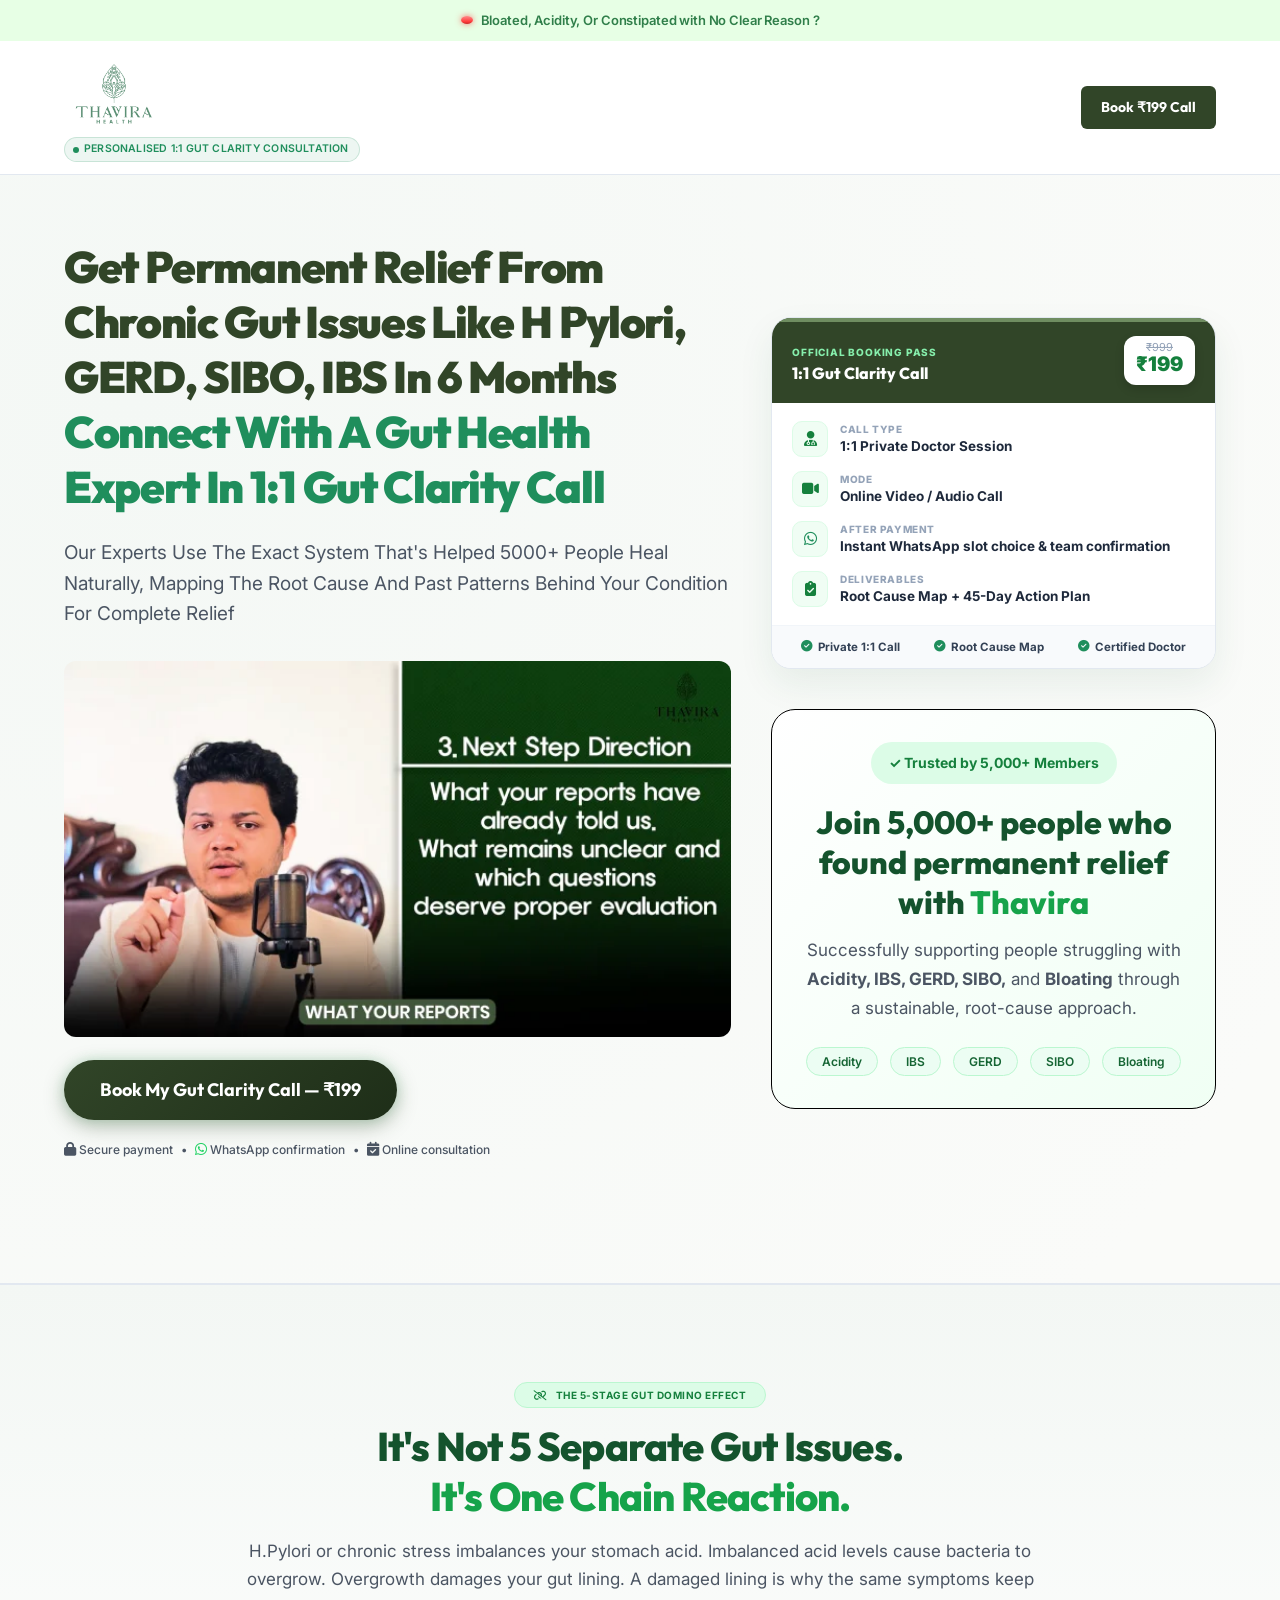
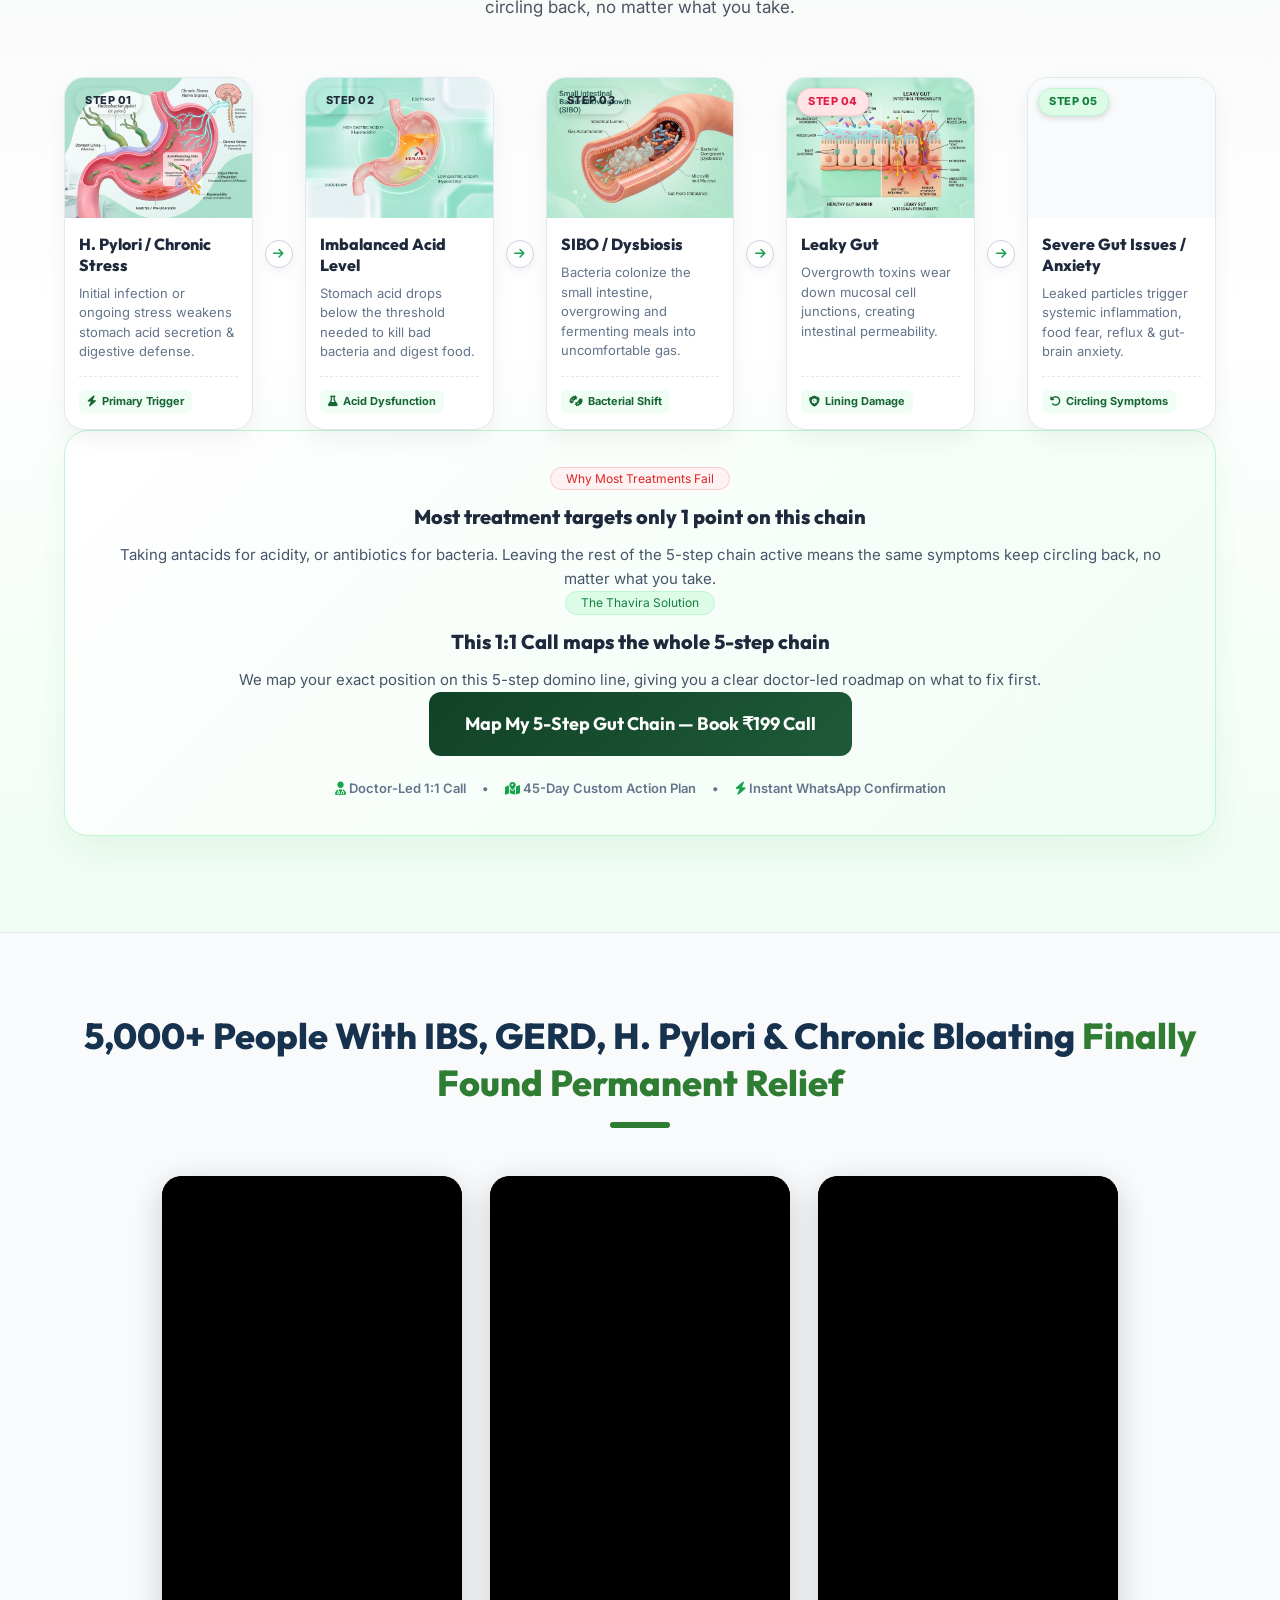
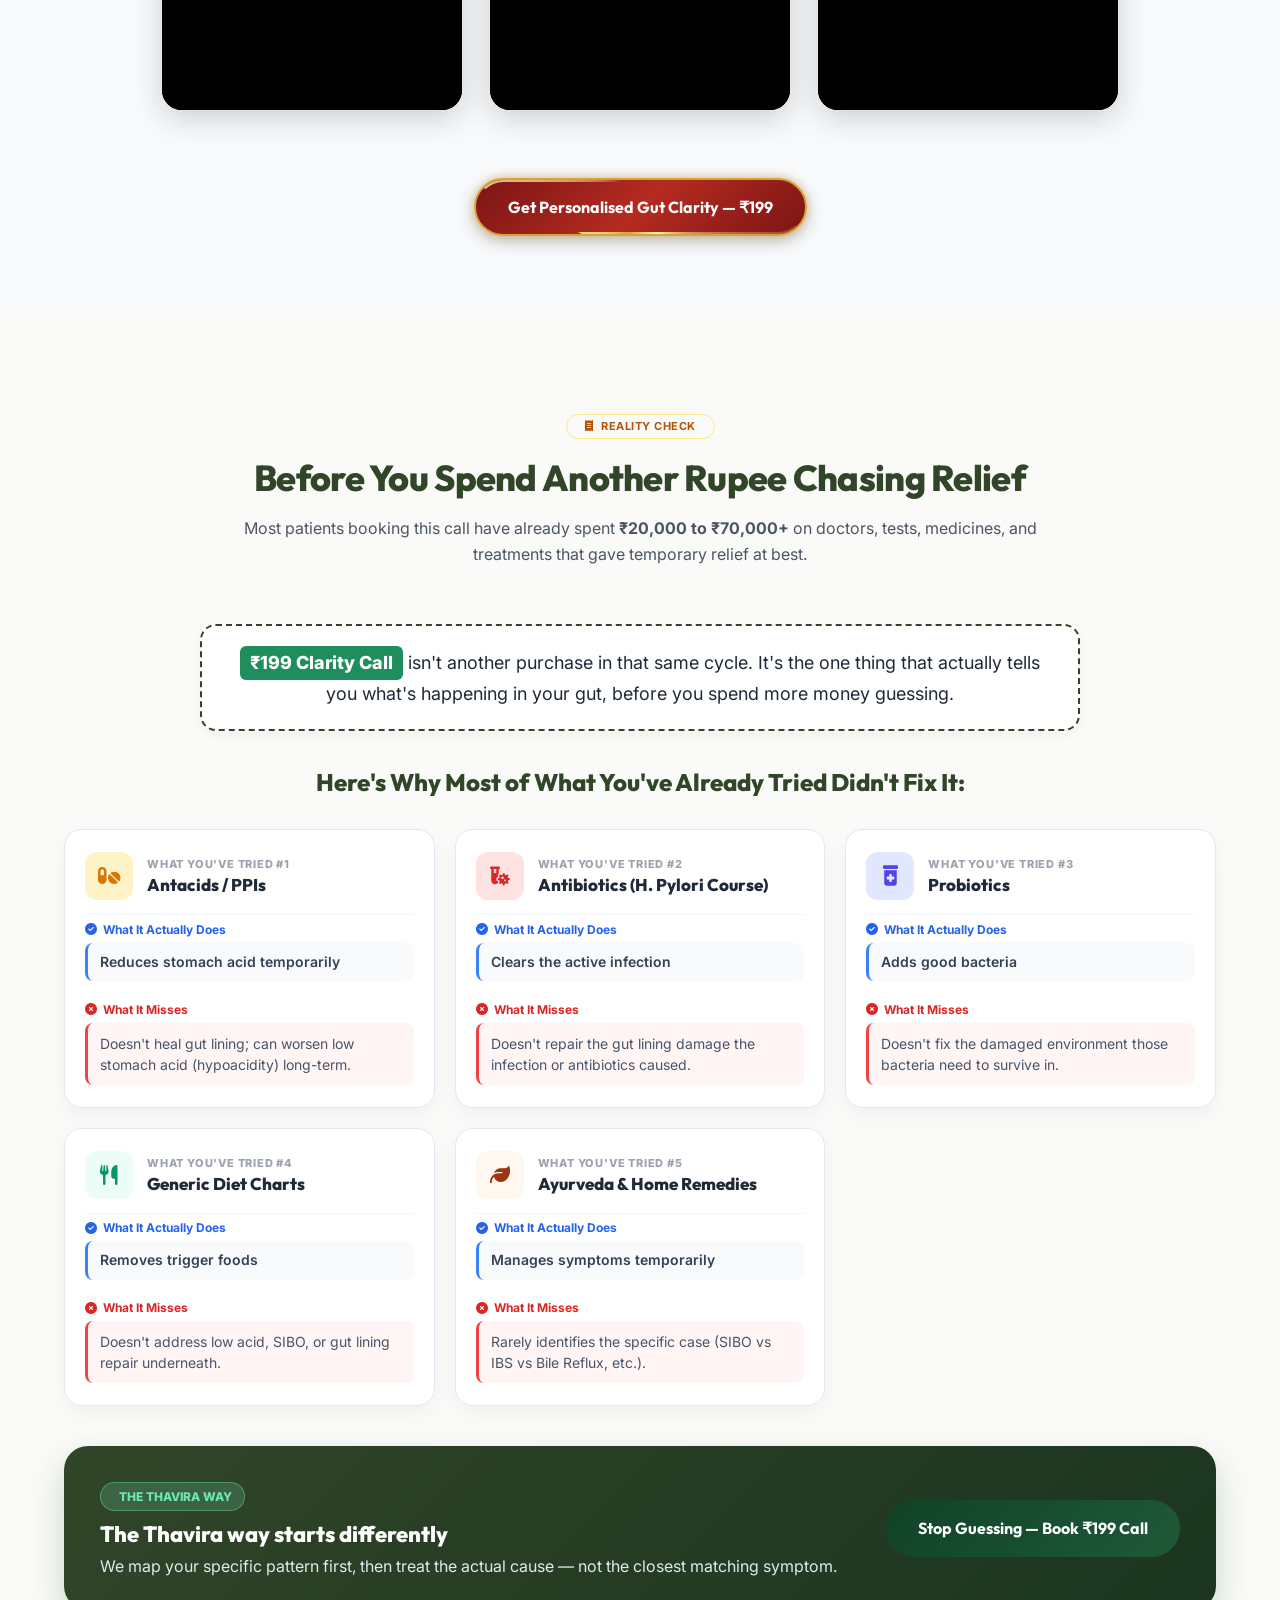
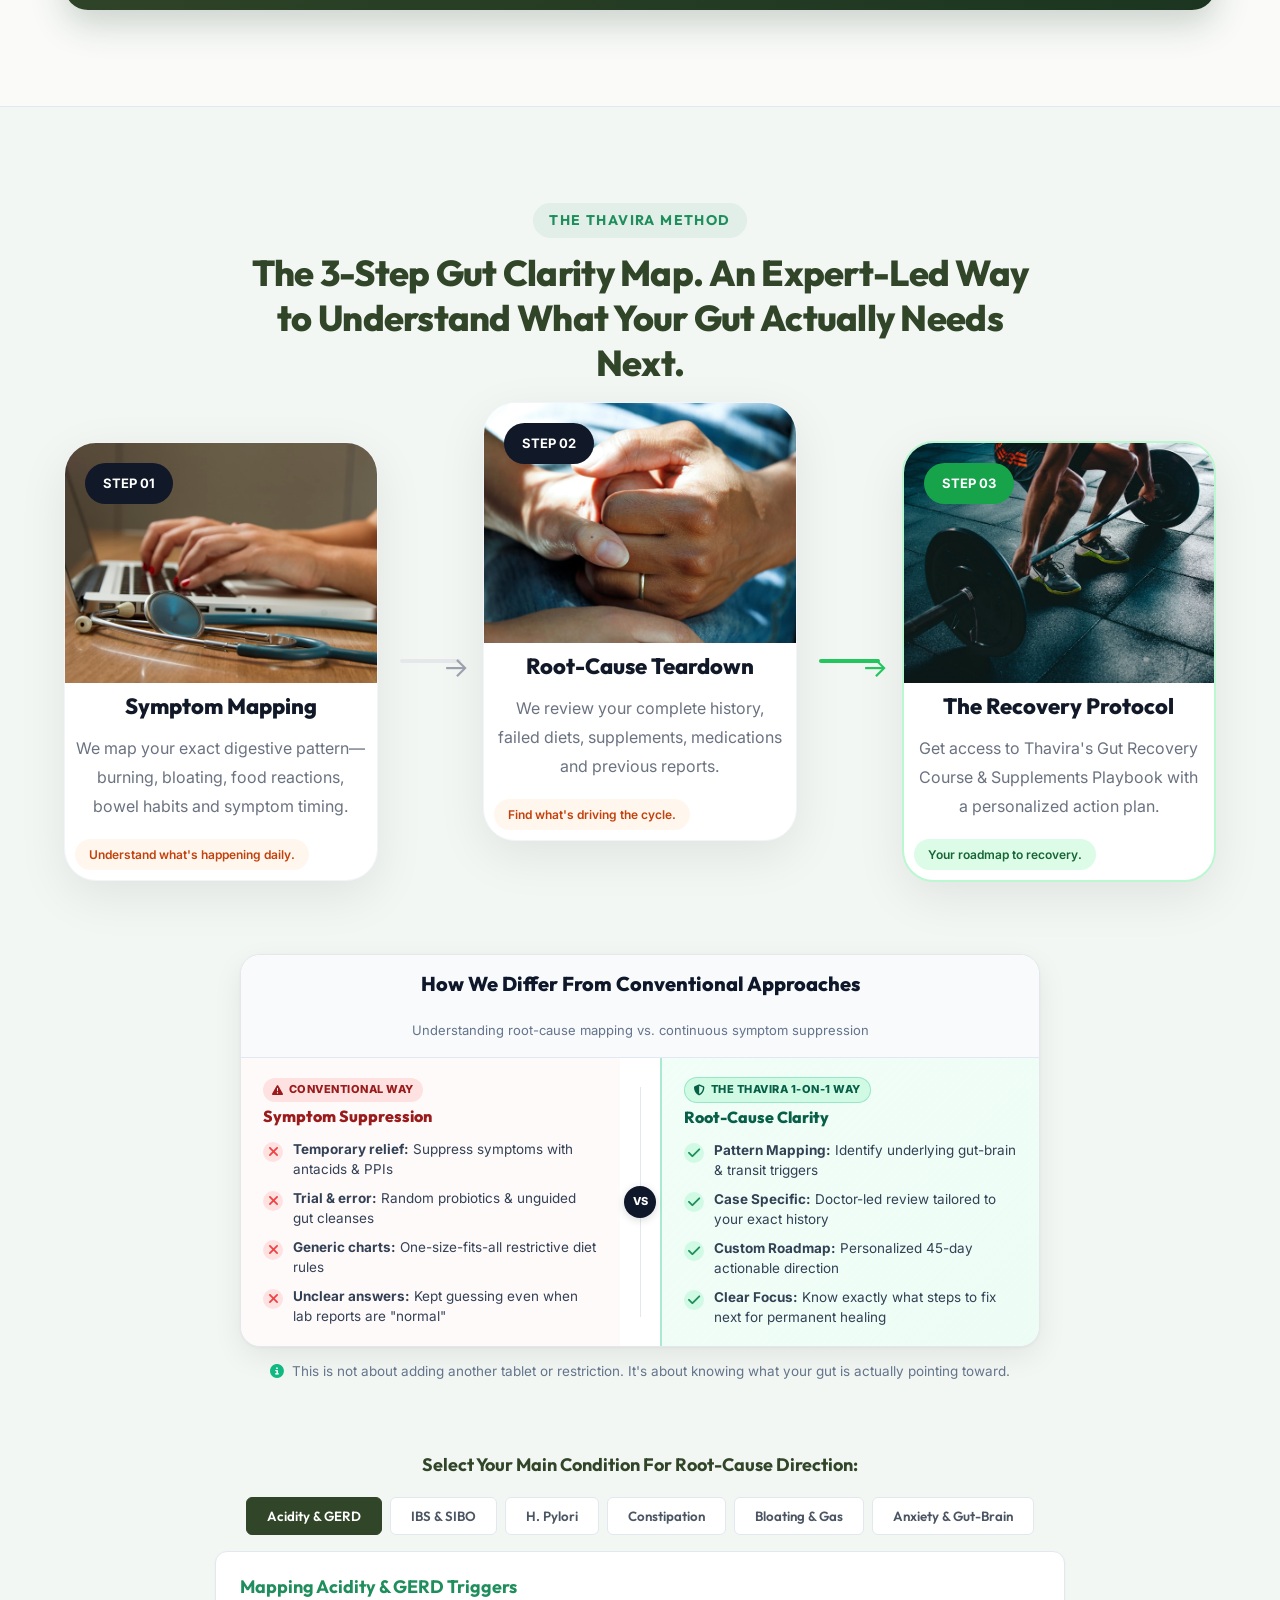
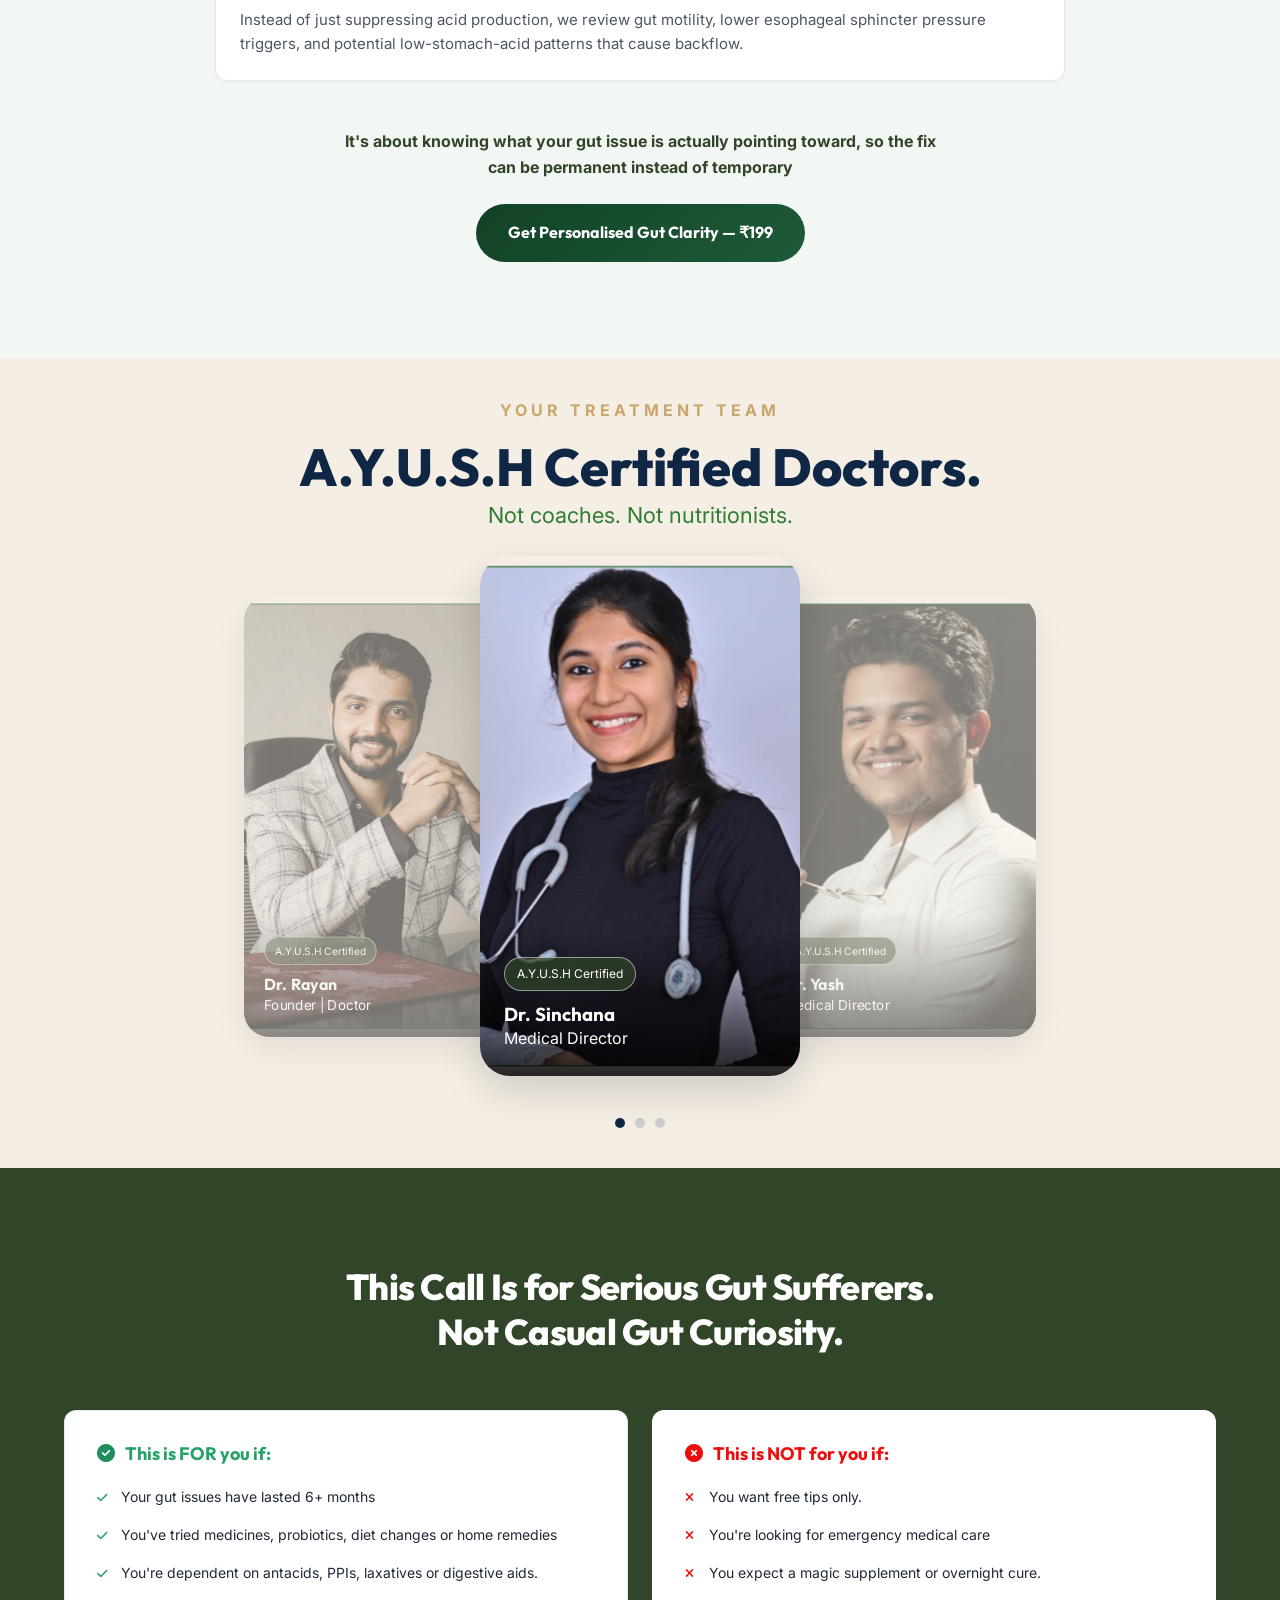
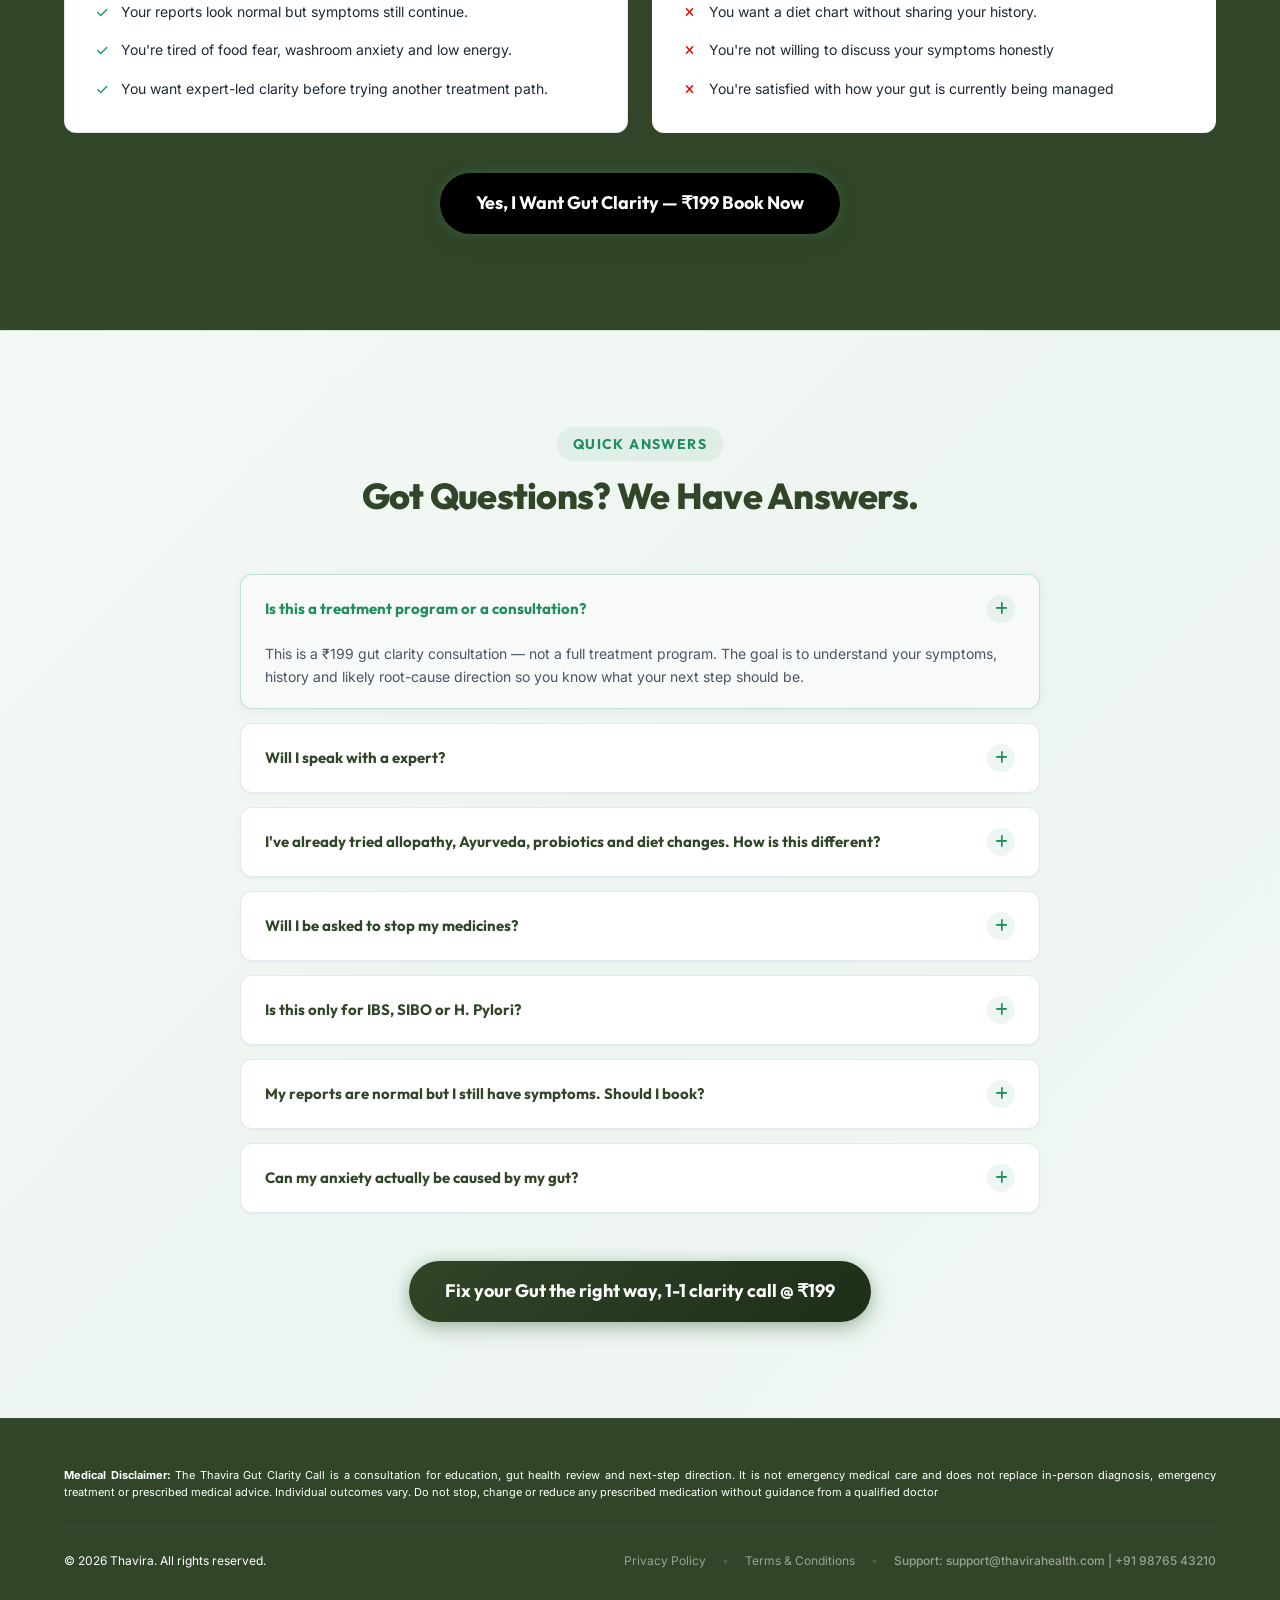
<file: index.html>
<!doctype html>
<html lang="en">

<head>
  <meta charset="UTF-8" />
  <meta name="viewport" content="width=device-width, initial-scale=1.0, maximum-scale=1.0, user-scalable=no" />
  <title>Thavira Gut Clarity Call - Doctor-Led 1:1 Consultation</title>
  <meta name="description"
    content="Stop guessing why your gut issues keep coming back. Book a private 1:1 Gut Clarity Call for ₹199 and get a personalized 45-day next-step plan from an AYUSH-certified doctor." />

  <!-- Resource Preconnects for DNS & TLS optimization -->
  <link rel="preconnect" href="https://fonts.googleapis.com" />
  <link rel="preconnect" href="https://fonts.gstatic.com" crossorigin />
  <link rel="preconnect" href="https://cdnjs.cloudflare.com" />
  <link rel="preconnect" href="https://fast.wistia.com" />
  <link rel="preconnect" href="https://connect.facebook.net" />
  <link rel="preconnect" href="https://www.googletagmanager.com" />

  <!-- Preload Critical LCP Hero Image -->
  <link rel="preload" href="images/thumbnail_hero.webp" as="image" type="image/webp" fetchpriority="high" />

  <!-- Main stylesheet (Critical) -->
  <link rel="stylesheet" href="style.css" />

  <!-- Google Fonts - Asynchronous Non-Blocking -->
  <link rel="preload"
    href="https://fonts.googleapis.com/css2?family=Inter:wght@400;500;600;700&family=Outfit:wght@500;600;700;800&display=swap"
    as="style" onload="this.onload=null;this.rel='stylesheet'">
  <noscript>
    <link rel="stylesheet"
      href="https://fonts.googleapis.com/css2?family=Inter:wght@400;500;600;700&family=Outfit:wght@500;600;700;800&display=swap">
  </noscript>

  <!-- FontAwesome Icons - Asynchronous Non-Blocking -->
  <link rel="preload" href="https://cdnjs.cloudflare.com/ajax/libs/font-awesome/6.4.0/css/all.min.css" as="style"
    onload="this.onload=null;this.rel='stylesheet'">
  <noscript>
    <link rel="stylesheet" href="https://cdnjs.cloudflare.com/ajax/libs/font-awesome/6.4.0/css/all.min.css">
  </noscript>

  <!-- Critical inline styles for Hero layout reservation & button styling -->
  <style>
    /* Prevent layout shifts (CLS) for video player and header */
    wistia-player {
      display: block;
      width: 100%;
      aspect-ratio: 16 / 9;
      background-color: #000000;
      border-radius: 12px;
      overflow: hidden;
      margin-bottom: 23px;
    }

    #diverVictoryBtn {
      display: inline-flex;
      align-items: center;
      justify-content: center;
      box-sizing: border-box;
      position: relative;
      z-index: 1;
      overflow: hidden;
      border-radius: 50px;
      text-decoration: none;
      color: #fff;
      font-size: 16px;
      font-weight: 700;
      line-height: 1.4;
      background: linear-gradient(135deg, #7d1515, #b52b20, #7d1515);
      border: 2px solid #d6a23a;
      box-shadow: 0 0 8px rgba(214, 162, 58, 0.5), 0 5px 18px rgba(0, 0, 0, 0.25);
      transition: all 0.3s ease;
    }

    #diverVictoryBtn span {
      position: relative;
      z-index: 3;
      width: 100%;
      text-align: center;
    }

    #diverVictoryBtn::after {
      content: "";
      position: absolute;
      width: 180%;
      height: 180%;
      top: -40%;
      left: -40%;
      background: conic-gradient(transparent, transparent, #fff2a8, #d6a23a, #fff2a8, transparent, transparent);
      animation: goldBorder 3s linear infinite;
      z-index: 0;
    }

    #diverVictoryBtn::before {
      content: "";
      position: absolute;
      inset: 2px;
      border-radius: 48px;
      background: linear-gradient(135deg, #7d1515, #b52b20, #7d1515);
      z-index: 1;
    }

    @keyframes goldBorder {
      0% {
        transform: rotate(0deg);
      }

      100% {
        transform: rotate(360deg);
      }
    }

    #diverVictoryBtn:hover {
      transform: translateY(-3px) scale(1.04);
      box-shadow: 0 0 10px rgba(214, 162, 58, 0.9), 0 0 25px rgba(214, 162, 58, 0.7), 0 8px 25px rgba(0, 0, 0, 0.3);
    }

    #diverVictoryBtn:hover::before {
      background: linear-gradient(135deg, #a92323, #d08a25, #a92323);
    }

    #diverVictoryBtn:active {
      transform: scale(0.97);
    }
  </style>

  <!-- Optimized Deferred Third-Party Tracking Scripts (Meta Pixel & GTM) -->
  <script>
    window.dataLayer = window.dataLayer || [];
    function initAnalytics() {
      if (window.analyticsInitialized) return;
      window.analyticsInitialized = true;

      // Meta Pixel
      !function (f, b, e, v, n, t, s) {
        if (f.fbq) return; n = f.fbq = function () {
          n.callMethod ? n.callMethod.apply(n, arguments) : n.queue.push(arguments)
        };
        if (!f._fbq) f._fbq = n; n.push = n; n.loaded = !0; n.version = '2.0';
        n.queue = []; t = b.createElement(e); t.async = !0;
        t.src = v; s = b.getElementsByTagName(e)[0];
        s.parentNode.insertBefore(t, s)
      }(window, document, 'script', 'https://connect.facebook.net/en_US/fbevents.js');
      fbq('init', '1072765442043336');
      fbq('track', 'PageView');

      // Google Tag Manager
      (function (w, d, s, l, i) {
        w[l] = w[l] || [];
        w[l].push({ "gtm.start": new Date().getTime(), event: "gtm.js" });
        var f = d.getElementsByTagName(s)[0],
          j = d.createElement(s),
          dl = l != "dataLayer" ? "&l=" + l : "";
        j.async = true;
        j.src = "https://www.googletagmanager.com/gtm.js?id=" + i + dl;
        f.parentNode.insertBefore(j, f);
      })(window, document, "script", "dataLayer", "GTM-PWNDMP7F");

      // Deferred load for Wistia Player JS
      var s1 = document.createElement("script");
      s1.src = "https://fast.wistia.com/player.js";
      s1.async = true;
      document.head.appendChild(s1);

      var s2 = document.createElement("script");
      s2.src = "https://fast.wistia.com/embed/iet9ycnkvc.js";
      s2.async = true;
      s2.type = "module";
      document.head.appendChild(s2);
    }

    // Trigger analytics & player scripts after page load or user interaction (prevents blocking initial paint)
    var triggerEvents = ['touchstart', 'scroll', 'mousemove', 'keydown'];
    function onUserInteraction() {
      initAnalytics();
      triggerEvents.forEach(function (e) { window.removeEventListener(e, onUserInteraction); });
    }
    triggerEvents.forEach(function (e) { window.addEventListener(e, onUserInteraction, { passive: true }); });
    if ('requestIdleCallback' in window) {
      requestIdleCallback(function () { setTimeout(initAnalytics, 2500); });
    } else {
      setTimeout(initAnalytics, 2500);
    }
  </script>
</head>

<body>
  <!-- Google Tag Manager (noscript) -->
  <noscript><iframe src="https://www.googletagmanager.com/ns.html?id=GTM-PWNDMP7F" height="0" width="0"
      style="display: none; visibility: hidden"></iframe></noscript>
  <!-- End Google Tag Manager (noscript) -->

  <!-- SECTION 00 — Qualifier Bar -->
  <div class="qualifier-bar">
    <div class="container qualifier-container">
      <div class="live-dot"></div>
      <p class="qualifier-text">
        Bloated, Acidity, Or Constipated with No Clear Reason ?
      </p>
    </div>
  </div>

  <!-- SECTION 01 — Navigation -->
  <nav class="main-nav" aria-label="Main navigation">
    <div class="container nav-container">
      <div class="logo-area">
        <div class="logo-flex">
          <img src="images/8.png" alt="Thavira" width="100" height="81" fetchpriority="high" decoding="async" />
        </div>
        <span class="nav-micro-label">Personalised 1:1 Gut Clarity Consultation</span>
      </div>
      <div class="nav-actions">
        <a href="https://pay1-1.fitumy.in/" class="btn btn-nav smooth-scroll">Book ₹199 Call</a>
      </div>
    </div>
  </nav>

  <!-- SECTION 02 — Hero / Above The Fold -->
  <header class="hero-section">
    <div class="container hero-container">
      <div class="hero-content">
        <h1 class="hero-headline">
          Get Permanent Relief From Chronic Gut Issues Like H Pylori, GERD,
          SIBO, IBS In 6 Months

          <span class="highlight">
            Connect With A Gut Health Expert In 1:1 Gut Clarity Call
          </span>
        </h1>

        <p class="hero-subheadline">
          Our Experts Use The Exact System That's Helped 5000+ People Heal
          Naturally, Mapping The Root Cause And Past Patterns Behind Your
          Condition For Complete Relief
        </p>


        <wistia-player media-id="iet9ycnkvc" autoplay style="margin-bottom: 23px;">
          <img src="images/thumbnail_hero.webp" alt="Video thumbnail" width="640" height="360" fetchpriority="high"
            decoding="async" style="width:100%; height:100%; display:block; object-fit:cover;">
        </wistia-player>

        <div class="hero-cta-wrapper">
          <a href="https://pay1-1.fitumy.in/" class="btn btn-primary btn-hero pulse-glow smooth-scroll">
            Book My Gut Clarity Call — ₹199
          </a>
          <div class="cta-microcopy">
            <span><i class="fa-solid fa-lock" aria-hidden="true"></i> Secure
              payment</span>
            <span>•</span>
            <span><i class="fa-brands fa-whatsapp text-whatsapp" aria-hidden="true"></i>
              WhatsApp confirmation</span>
            <span>•</span>
            <span><i class="fa-solid fa-calendar-check" aria-hidden="true"></i>
              Online consultation</span>
          </div>
        </div>
      </div>

      <div class="hero-visual">
        <!-- Official Call Pass Card (Mobile First Premium Pass) -->
        <div class="call-card-v2">
          <div class="call-card-v2-header">
            <div class="pass-title-group">
              <span class="pass-tag">OFFICIAL BOOKING PASS</span>
              <h3>1:1 Gut Clarity Call</h3>
            </div>
            <div class="price-badge-pill">
              <span class="price-old">₹999</span>
              <span class="price-current">₹199</span>
            </div>
          </div>

          <div class="call-card-v2-body">
            <div class="pass-detail-item">
              <div class="detail-icon">
                <i class="fa-solid fa-user-doctor" aria-hidden="true"></i>
              </div>
              <div class="detail-text">
                <span class="detail-label">CALL TYPE</span>
                <span class="detail-value">1:1 Private Doctor Session</span>
              </div>
            </div>

            <div class="pass-detail-item">
              <div class="detail-icon">
                <i class="fa-solid fa-video" aria-hidden="true"></i>
              </div>
              <div class="detail-text">
                <span class="detail-label">MODE</span>
                <span class="detail-value">Online Video / Audio Call</span>
              </div>
            </div>

            <div class="pass-detail-item">
              <div class="detail-icon">
                <i class="fa-brands fa-whatsapp text-success" aria-hidden="true"></i>
              </div>
              <div class="detail-text">
                <span class="detail-label">AFTER PAYMENT</span>
                <span class="detail-value">Instant WhatsApp slot choice &amp; team confirmation</span>
              </div>
            </div>

            <div class="pass-detail-item">
              <div class="detail-icon">
                <i class="fa-solid fa-clipboard-check" aria-hidden="true"></i>
              </div>
              <div class="detail-text">
                <span class="detail-label">DELIVERABLES</span>
                <span class="detail-value">Root Cause Map + 45-Day Action Plan</span>
              </div>
            </div>
          </div>

          <div class="call-card-v2-footer">
            <div class="trust-chip">
              <i class="fa-solid fa-circle-check text-success" aria-hidden="true"></i>
              Private 1:1 Call
            </div>
            <div class="trust-chip">
              <i class="fa-solid fa-circle-check text-success" aria-hidden="true"></i>
              Root Cause Map
            </div>
            <div class="trust-chip">
              <i class="fa-solid fa-circle-check text-success" aria-hidden="true"></i>
              Certified Doctor
            </div>
          </div>
        </div>

        <!-- Trust Section - Green Theme -->
        <section class="trust-section" aria-label="Trust indicators">
          <div class="trust-card">
            <div class="trust-badge">✓ Trusted by 5,000+ Members</div>

            <h3 class="trust-title">
              Join 5,000+ people who found permanent relief with
              <span>Thavira</span>
            </h3>

            <p class="trust-text">
              Successfully supporting people struggling with
              <strong>Acidity, IBS, GERD, SIBO,</strong> and
              <strong>Bloating</strong> through a sustainable, root-cause
              approach.
            </p>

            <div class="trust-tags">
              <span>Acidity</span>
              <span>IBS</span>
              <span>GERD</span>
              <span>SIBO</span>
              <span>Bloating</span>
            </div>
          </div>
        </section>

        <style>
          .trust-section {
            padding-top: 40px;
            display: flex;
            justify-content: center;
          }

          .trust-card {
            max-width: 850px;
            width: 100%;
            background: linear-gradient(135deg, #ffffff, #f0fff4);
            border: 1px solid #000000;
            border-radius: 24px;
            padding: 32px;
            text-align: center;
          }

          .trust-badge {
            display: inline-flex;
            align-items: center;
            gap: 8px;
            background: #dcfce7;
            color: #15803d;
            font-weight: 700;
            font-size: 14px;
            padding: 10px 18px;
            border-radius: 999px;
            margin-bottom: 18px;
          }

          .trust-title {
            font-size: 32px;
            line-height: 1.25;
            font-weight: 800;
            color: #14532d;
            margin: 0 0 14px;
          }

          .trust-title span {
            color: #16a34a;
          }

          .trust-text {
            font-size: 17px;
            color: #4b5563;
            max-width: 650px;
            margin: 0 auto 24px;
            line-height: 1.7;
          }

          .trust-tags {
            display: flex;
            flex-wrap: wrap;
            justify-content: center;
            gap: 12px;
          }

          .trust-tags span {
            background: #ecfdf3;
            color: #166534;
            border: 1px solid #bbf7d0;
            padding: 4px 15px;
            border-radius: 999px;
            font-size: 12px;
            font-weight: 600;
          }

          @media (max-width: 768px) {
            .trust-card {
              padding: 25px 15px;
            }

            .trust-title {
              font-size: 18px;
            }

            .trust-text {
              font-size: 13px;
            }
          }
        </style>
      </div>
    </div>
  </header>

  <!-- SECTION 04.5 — The 5-Step Gut Chain Reaction (Light Theme Event Flow) -->
  <section class="chain-reaction-section section-padding bg-light-chain">
    <div class="container">
      <div class="section-header text-center">
        <div class="chain-badge-wrapper">
          <span class="chain-badge-light">
            <i class="fa-solid fa-link-slash" aria-hidden="true"></i> THE
            5-STAGE GUT DOMINO EFFECT
          </span>
        </div>
        <h2 class="section-title chain-title-light">
          It's Not 5 Separate Gut Issues. <br />
          <span class="text-mint-highlight">It's One Chain Reaction.</span>
        </h2>
        <p class="section-subheadline text-muted-dark">
          H.Pylori or chronic stress imbalances your stomach acid. Imbalanced
          acid levels cause bacteria to overgrow. Overgrowth damages your gut
          lining. A damaged lining is why the same symptoms keep circling
          back, no matter what you take.
        </p>
      </div>

      <!-- 5-Stage Visual Domino Flowchart -->
      <div class="chain-flow-wrapper">
        <div class="chain-flow-grid five-steps-grid">
          <!-- Step 1 -->
          <div class="chain-card light-card step-1">
            <div class="chain-card-img-wrap">
              <img src="images/step1_stress_pylori.avif" alt="H. Pylori or Chronic Stress initial trigger" width="1200"
                height="896" loading="lazy" decoding="async" />
              <span class="stage-pill-light pill-red">STEP 01</span>
            </div>
            <div class="chain-card-content">
              <h3 class="chain-card-title-light">
                H. Pylori / Chronic Stress
              </h3>
              <p class="chain-card-desc-light">
                Initial infection or ongoing stress weakens stomach acid
                secretion &amp; digestive defense.
              </p>
              <div class="chain-card-footer-light">
                <span class="tag-label-light"><i class="fa-solid fa-bolt" aria-hidden="true"></i> Primary
                  Trigger</span>
              </div>
            </div>
          </div>

          <!-- Step Arrow 1 -->
          <div class="chain-connector-light" aria-hidden="true">
            <div class="arrow-circle">
              <i class="fa-solid fa-arrow-right" aria-hidden="true"></i>
            </div>
          </div>

          <!-- Step 2 -->
          <div class="chain-card light-card step-2">
            <div class="chain-card-img-wrap">
              <img src="images/step2_acid_imbalance.avif" alt="Imbalanced stomach acid level" width="1200" height="896"
                loading="lazy" decoding="async" />
              <span class="stage-pill-light pill-amber">STEP 02</span>
            </div>
            <div class="chain-card-content">
              <h3 class="chain-card-title-light">Imbalanced Acid Level</h3>
              <p class="chain-card-desc-light">
                Stomach acid drops below the threshold needed to kill bad
                bacteria and digest food.
              </p>
              <div class="chain-card-footer-light">
                <span class="tag-label-light"><i class="fa-solid fa-flask" aria-hidden="true"></i> Acid
                  Dysfunction</span>
              </div>
            </div>
          </div>

          <!-- Step Arrow 2 -->
          <div class="chain-connector-light" aria-hidden="true">
            <div class="arrow-circle">
              <i class="fa-solid fa-arrow-right" aria-hidden="true"></i>
            </div>
          </div>

          <!-- Step 3 -->
          <div class="chain-card light-card step-3">
            <div class="chain-card-img-wrap">
              <img src="images/step3_sibo_dysbiosis.avif" alt="SIBO and Dysbiosis bacterial overgrowth" width="1200"
                height="896" loading="lazy" decoding="async" />
              <span class="stage-pill-light pill-orange">STEP 03</span>
            </div>
            <div class="chain-card-content">
              <h3 class="chain-card-title-light">SIBO / Dysbiosis</h3>
              <p class="chain-card-desc-light">
                Bacteria colonize the small intestine, overgrowing and
                fermenting meals into uncomfortable gas.
              </p>
              <div class="chain-card-footer-light">
                <span class="tag-label-light"><i class="fa-solid fa-bacteria" aria-hidden="true"></i>
                  Bacterial Shift</span>
              </div>
            </div>
          </div>

          <!-- Step Arrow 3 -->
          <div class="chain-connector-light" aria-hidden="true">
            <div class="arrow-circle">
              <i class="fa-solid fa-arrow-right" aria-hidden="true"></i>
            </div>
          </div>

          <!-- Step 4 -->
          <div class="chain-card light-card step-4">
            <div class="chain-card-img-wrap">
              <img src="images/step4_leaky_gut.avif" alt="Leaky gut lining damaged barrier" width="1200" height="896"
                loading="lazy" decoding="async" />
              <span class="stage-pill-light pill-rose">STEP 04</span>
            </div>
            <div class="chain-card-content">
              <h3 class="chain-card-title-light">Leaky Gut</h3>
              <p class="chain-card-desc-light">
                Overgrowth toxins wear down mucosal cell junctions, creating
                intestinal permeability.
              </p>
              <div class="chain-card-footer-light">
                <span class="tag-label-light"><i class="fa-solid fa-shield-virus" aria-hidden="true"></i>
                  Lining Damage</span>
              </div>
            </div>
          </div>

          <!-- Step Arrow 4 -->
          <div class="chain-connector-light" aria-hidden="true">
            <div class="arrow-circle">
              <i class="fa-solid fa-arrow-right" aria-hidden="true"></i>
            </div>
          </div>

          <!-- Step 5 -->
          <div class="chain-card light-card step-5">
            <div class="chain-card-img-wrap">
              <img src="images/step5_gut_brain_anxiety.avif" alt="Severe gut issues and anxiety symptoms" width="1200"
                height="896" loading="lazy" decoding="async" />
              <span class="stage-pill-light pill-green">STEP 05</span>
            </div>
            <div class="chain-card-content">
              <h3 class="chain-card-title-light">
                Severe Gut Issues / Anxiety
              </h3>
              <p class="chain-card-desc-light">
                Leaked particles trigger systemic inflammation, food fear,
                reflux &amp; gut-brain anxiety.
              </p>
              <div class="chain-card-footer-light">
                <span class="tag-label-light"><i class="fa-solid fa-rotate-left" aria-hidden="true"></i>
                  Circling Symptoms</span>
              </div>
            </div>
          </div>
        </div>
      </div>

      <!-- Critical Insight Banner (Light Theme) -->
      <div class="chain-solution-box-light">
        <div class="solution-grid">
          <div class="solution-col problem-col-light text-center">
            <div class="sol-badge badge-warning-light">
              Why Most Treatments Fail
            </div>
            <h4>Most treatment targets only 1 point on this chain</h4>
            <p>
              Taking antacids for acidity, or antibiotics for bacteria.
              Leaving the rest of the 5-step chain active means the same
              symptoms keep circling back, no matter what you take.
            </p>
          </div>
          <div class="solution-divider-light"></div>
          <div class="solution-col answer-col-light">
            <div class="sol-badge badge-success-light">
              The Thavira Solution
            </div>
            <h4>This 1:1 Call maps the whole 5-step chain</h4>
            <p>
              We map your exact position on this 5-step domino line, giving
              you a clear doctor-led roadmap on what to fix first.
            </p>
          </div>
        </div>

        <div class="chain-cta-wrapper text-center">
          <a href="https://pay1-1.fitumy.in/" class="btn btn-secondary pulse-glow smooth-scroll btn-chain-cta-light">
            Map My 5-Step Gut Chain — Book ₹199 Call
          </a>
          <div class="chain-micro-trust-light">
            <span><i class="fa-solid fa-user-doctor" aria-hidden="true"></i>
              Doctor-Led 1:1 Call</span>
            <span>•</span>
            <span><i class="fa-solid fa-map-location-dot" aria-hidden="true"></i>
              45-Day Custom Action Plan</span>
            <span>•</span>
            <span><i class="fa-solid fa-bolt" aria-hidden="true"></i> Instant
              WhatsApp Confirmation</span>
          </div>
        </div>
      </div>
    </div>
  </section>

  <section class="section-testimonials">
    <div class="container">
      <div class="heading">
        <h2>
          5,000+ People With IBS, GERD, H. Pylori & Chronic Bloating
          <span>Finally Found Permanent Relief</span>
        </h2>
        <div class="divider"></div>
      </div>

      <div class="testimonial-slider">
        <!-- Video Card 1 — Deferred iframe load on scroll -->
        <div class="video-card">
          <div class="vimeo-wrapper">
            <iframe data-src="https://player.vimeo.com/video/1226161746?share=copy&fl=sv&fe=ci" loading="lazy"
              frameborder="0" allow="autoplay; fullscreen; picture-in-picture" allowfullscreen title="Testimonial 1">
            </iframe>
          </div>
        </div>

        <!-- Video Card 2 -->
        <div class="video-card">
          <div class="vimeo-wrapper">
            <iframe data-src="https://player.vimeo.com/video/1226161745?share=copy&fl=sv&fe=ci" loading="lazy"
              frameborder="0" allow="autoplay; fullscreen; picture-in-picture" allowfullscreen title="Testimonial 2">
            </iframe>
          </div>
        </div>

        <!-- Video Card 3 -->
        <div class="video-card">
          <div class="vimeo-wrapper">
            <iframe data-src="https://fast.wistia.com/embed/iframe/5ye7xc403x" title="Aditya Testimonial - H.pylori"
              loading="lazy" allow="autoplay; fullscreen; picture-in-picture" allowfullscreen frameborder="0"
              scrolling="no" style="
                  width: 100%;
                  aspect-ratio: 9/16;
                  border: 0;
                  border-radius: 12px;
                ">
            </iframe>
          </div>
        </div>
      </div>

      <div class="bridge-line text-center">
        <a id="diverVictoryBtn" href="https://pay1-1.fitumy.in/" class="btn btn-secondary smooth-scroll"> <span>

            Get Personalised Gut Clarity — ₹199
          </span>
        </a>
      </div>
    </div>
  </section>

  <!-- SECTION 04.6 — Treatment Reality Matrix (Before You Spend Another Rupee) -->
  <section class="reality-section section-padding">
    <div class="container">
      <div class="section-header text-center">
        <span class="reality-badge">
          <i class="fa-solid fa-receipt" aria-hidden="true"></i> REALITY CHECK
        </span>
        <h2 class="section-title text-forest">
          Before You Spend Another Rupee Chasing Relief
        </h2>
        <p class="section-subheadline text-slate">
          Most patients booking this call have already spent
          <strong>₹20,000 to ₹70,000+</strong> on doctors, tests, medicines,
          and treatments that gave temporary relief at best.
        </p>
      </div>

      <!-- Money Saved Highlight Banner -->
      <div class="reality-value-banner">
        <div class="value-text">
          <span class="highlight-chip">₹199 Clarity Call</span> isn't another
          purchase in that same cycle. It's the one thing that actually tells
          you what's happening in your gut, before you spend more money
          guessing.
        </div>
      </div>

      <h3 class="reality-subtitle text-center">
        Here's Why Most of What You've Already Tried Didn't Fix It:
      </h3>

      <!-- Mobile-First Visual Comparison Cards Matrix -->
      <div class="treatment-grid">
        <!-- Item 1: Antacids / PPIs -->
        <div class="treatment-card">
          <div class="treatment-header">
            <div class="treatment-icon icon-ppi">
              <i class="fa-solid fa-pills" aria-hidden="true"></i>
            </div>
            <div class="treatment-title-wrap">
              <span class="treatment-label">WHAT YOU'VE TRIED #1</span>
              <h4>Antacids / PPIs</h4>
            </div>
          </div>
          <div class="treatment-body">
            <div class="treatment-does">
              <span class="meta-tag tag-does"><i class="fa-solid fa-circle-check" aria-hidden="true"></i>
                What It Actually Does</span>
              <p>Reduces stomach acid temporarily</p>
            </div>
            <div class="treatment-misses">
              <span class="meta-tag tag-misses"><i class="fa-solid fa-circle-xmark" aria-hidden="true"></i>
                What It Misses</span>
              <p>
                Doesn't heal gut lining; can worsen low stomach acid
                (hypoacidity) long-term.
              </p>
            </div>
          </div>
        </div>

        <!-- Item 2: Antibiotics -->
        <div class="treatment-card">
          <div class="treatment-header">
            <div class="treatment-icon icon-antibiotic">
              <i class="fa-solid fa-vial-virus" aria-hidden="true"></i>
            </div>
            <div class="treatment-title-wrap">
              <span class="treatment-label">WHAT YOU'VE TRIED #2</span>
              <h4>Antibiotics (H. Pylori Course)</h4>
            </div>
          </div>
          <div class="treatment-body">
            <div class="treatment-does">
              <span class="meta-tag tag-does"><i class="fa-solid fa-circle-check" aria-hidden="true"></i>
                What It Actually Does</span>
              <p>Clears the active infection</p>
            </div>
            <div class="treatment-misses">
              <span class="meta-tag tag-misses"><i class="fa-solid fa-circle-xmark" aria-hidden="true"></i>
                What It Misses</span>
              <p>
                Doesn't repair the gut lining damage the infection or
                antibiotics caused.
              </p>
            </div>
          </div>
        </div>

        <!-- Item 3: Probiotics -->
        <div class="treatment-card">
          <div class="treatment-header">
            <div class="treatment-icon icon-probiotic">
              <i class="fa-solid fa-prescription-bottle-medical" aria-hidden="true"></i>
            </div>
            <div class="treatment-title-wrap">
              <span class="treatment-label">WHAT YOU'VE TRIED #3</span>
              <h4>Probiotics</h4>
            </div>
          </div>
          <div class="treatment-body">
            <div class="treatment-does">
              <span class="meta-tag tag-does"><i class="fa-solid fa-circle-check" aria-hidden="true"></i>
                What It Actually Does</span>
              <p>Adds good bacteria</p>
            </div>
            <div class="treatment-misses">
              <span class="meta-tag tag-misses"><i class="fa-solid fa-circle-xmark" aria-hidden="true"></i>
                What It Misses</span>
              <p>
                Doesn't fix the damaged environment those bacteria need to
                survive in.
              </p>
            </div>
          </div>
        </div>

        <!-- Item 4: Generic Diet Charts -->
        <div class="treatment-card">
          <div class="treatment-header">
            <div class="treatment-icon icon-diet">
              <i class="fa-solid fa-utensils" aria-hidden="true"></i>
            </div>
            <div class="treatment-title-wrap">
              <span class="treatment-label">WHAT YOU'VE TRIED #4</span>
              <h4>Generic Diet Charts</h4>
            </div>
          </div>
          <div class="treatment-body">
            <div class="treatment-does">
              <span class="meta-tag tag-does"><i class="fa-solid fa-circle-check" aria-hidden="true"></i>
                What It Actually Does</span>
              <p>Removes trigger foods</p>
            </div>
            <div class="treatment-misses">
              <span class="meta-tag tag-misses"><i class="fa-solid fa-circle-xmark" aria-hidden="true"></i>
                What It Misses</span>
              <p>
                Doesn't address low acid, SIBO, or gut lining repair
                underneath.
              </p>
            </div>
          </div>
        </div>

        <!-- Item 5: Ayurveda / Home Remedies -->
        <div class="treatment-card">
          <div class="treatment-header">
            <div class="treatment-icon icon-ayurveda">
              <i class="fa-solid fa-leaf" aria-hidden="true"></i>
            </div>
            <div class="treatment-title-wrap">
              <span class="treatment-label">WHAT YOU'VE TRIED #5</span>
              <h4>Ayurveda &amp; Home Remedies</h4>
            </div>
          </div>
          <div class="treatment-body">
            <div class="treatment-does">
              <span class="meta-tag tag-does"><i class="fa-solid fa-circle-check" aria-hidden="true"></i>
                What It Actually Does</span>
              <p>Manages symptoms temporarily</p>
            </div>
            <div class="treatment-misses">
              <span class="meta-tag tag-misses"><i class="fa-solid fa-circle-xmark" aria-hidden="true"></i>
                What It Misses</span>
              <p>
                Rarely identifies the specific case (SIBO vs IBS vs Bile
                Reflux, etc.).
              </p>
            </div>
          </div>
        </div>
      </div>

      <!-- The Thavira Way Difference Box -->
      <div class="thavira-difference-box">
        <div class="diff-content">
          <span class="diff-badge"><i class="fa-solid fa-sparkles" aria-hidden="true"></i> THE
            THAVIRA WAY</span>
          <h4>The Thavira way starts differently</h4>
          <p>
            We map your specific pattern first, then treat the actual cause —
            not the closest matching symptom.
          </p>
        </div>
        <a href="https://pay1-1.fitumy.in/" class="btn btn-secondary pulse-glow smooth-scroll btn-reality-cta">
          Stop Guessing — Book ₹199 Call
        </a>
      </div>
    </div>
  </section>

  <!-- SECTION 05 — The Thavira Root-Cause Clarity Method -->
  <section class="method-section section-padding bg-light">
    <div class="container">
      <div class="section-header text-center">
        <span class="section-label">The Thavira Method</span>
        <h2 class="section-title">
          The 3-Step Gut Clarity Map. An Expert-Led Way to Understand What
          Your Gut Actually Needs Next.
        </h2>
      </div>

      <div class="journey-section">
        <div class="journey-path">
          <!-- STEP 1 -->
          <div class="journey-card">
            <div class="image-wrap">
              <img src="images/method-1.jfif"
                alt="Step 1: Symptom mapping – charting your digestive patterns with a Thavira doctor" width="800"
                height="533" loading="lazy" decoding="async" />
              <div class="step-pill">STEP 01</div>
            </div>

            <div class="content">
              <h3>Symptom Mapping</h3>

              <p>
                We map your exact digestive pattern— burning, bloating, food
                reactions, bowel habits and symptom timing.
              </p>

              <div class="highlight">Understand what's happening daily.</div>
            </div>
          </div>

          <div class="connector"></div>

          <!-- STEP 2 -->
          <div class="journey-card elevated">
            <div class="image-wrap">
              <img src="images/method-2.jfif"
                alt="Step 2: Root-cause teardown – reviewing patient history, reports and failed treatments" width="800"
                height="533" loading="lazy" decoding="async" />
              <div class="step-pill">STEP 02</div>
            </div>

            <div class="content">
              <h3>Root-Cause Teardown</h3>

              <p>
                We review your complete history, failed diets, supplements,
                medications and previous reports.
              </p>

              <div class="highlight">Find what's driving the cycle.</div>
            </div>
          </div>

          <div class="connector active"></div>

          <!-- STEP 3 -->
          <div class="journey-card success">
            <div class="image-wrap">
              <img src="images/method-3.jfif"
                alt="Step 3: Recovery protocol – personalized gut recovery course and supplements playbook" width="800"
                height="533" loading="lazy" decoding="async" />
              <div class="step-pill green">STEP 03</div>
            </div>

            <div class="content">
              <h3>The Recovery Protocol</h3>

              <p>
                Get access to Thavira's Gut Recovery Course & Supplements
                Playbook with a personalized action plan.
              </p>

              <div class="highlight success-tag">
                Your roadmap to recovery.
              </div>
            </div>
          </div>
        </div>
      </div>

      <!-- Old Way vs Thavira Way Comparison (Compact & Visual) -->
      <div class="comparison-wrapper">
        <div class="comparison-card-container">
          <div class="comparison-header">
            <h3 class="comparison-heading">
              How We Differ From Conventional Approaches
            </h3>
            <p class="comparison-subheading">
              Understanding root-cause mapping vs. continuous symptom
              suppression
            </p>
          </div>

          <div class="comparison-grid">
            <!-- CONVENTIONAL APPROACH -->
            <div class="comparison-col old-col">
              <div class="col-header old-col-header">
                <span class="col-tag tag-old"><i class="fa-solid fa-triangle-exclamation" aria-hidden="true"></i>
                  Conventional Way</span>
                <h4>Symptom Suppression</h4>
              </div>
              <ul class="compare-list">
                <li>
                  <i class="fa-solid fa-xmark text-danger" aria-hidden="true"></i>
                  <span><strong>Temporary relief:</strong> Suppress symptoms with
                    antacids &amp; PPIs</span>
                </li>
                <li>
                  <i class="fa-solid fa-xmark text-danger" aria-hidden="true"></i>
                  <span><strong>Trial &amp; error:</strong> Random probiotics
                    &amp; unguided gut cleanses</span>
                </li>
                <li>
                  <i class="fa-solid fa-xmark text-danger" aria-hidden="true"></i>
                  <span><strong>Generic charts:</strong> One-size-fits-all
                    restrictive diet rules</span>
                </li>
                <li>
                  <i class="fa-solid fa-xmark text-danger" aria-hidden="true"></i>
                  <span><strong>Unclear answers:</strong> Kept guessing even when
                    lab reports are "normal"</span>
                </li>
              </ul>
            </div>

            <!-- VS DIVIDER -->
            <div class="vs-divider" aria-hidden="true">
              <span>VS</span>
            </div>

            <!-- THAVIRA WAY -->
            <div class="comparison-col new-col">
              <div class="col-header new-col-header">
                <span class="col-tag tag-new"><i class="fa-solid fa-shield-halved" aria-hidden="true"></i>
                  The Thavira 1-on-1 Way</span>
                <h4>Root-Cause Clarity</h4>
              </div>
              <ul class="compare-list">
                <li>
                  <i class="fa-solid fa-check text-success" aria-hidden="true"></i>
                  <span><strong>Pattern Mapping:</strong> Identify underlying
                    gut-brain &amp; transit triggers</span>
                </li>
                <li>
                  <i class="fa-solid fa-check text-success" aria-hidden="true"></i>
                  <span><strong>Case Specific:</strong> Doctor-led review
                    tailored to your exact history</span>
                </li>
                <li>
                  <i class="fa-solid fa-check text-success" aria-hidden="true"></i>
                  <span><strong>Custom Roadmap:</strong> Personalized 45-day
                    actionable direction</span>
                </li>
                <li>
                  <i class="fa-solid fa-check text-success" aria-hidden="true"></i>
                  <span><strong>Clear Focus:</strong> Know exactly what steps to
                    fix next for permanent healing</span>
                </li>
              </ul>
            </div>
          </div>
        </div>

        <p class="comparison-footer-text">
          <i class="fa-solid fa-circle-info" aria-hidden="true"></i> This is
          not about adding another tablet or restriction. It's about knowing
          what your gut is actually pointing toward.
        </p>
      </div>

      <!-- Dynamic Condition Tabs -->
      <div class="condition-tabs-wrapper">
        <h3 class="tabs-heading text-center">
          Select Your Main Condition For Root-Cause Direction:
        </h3>
        <div class="tabs-navigation" role="tablist" aria-label="Gut condition selector">
          <button class="tab-btn active" data-target="tab-acidity" role="tab" aria-selected="true"
            aria-controls="tab-acidity">
            Acidity &amp; GERD
          </button>
          <button class="tab-btn" data-target="tab-ibs" role="tab" aria-selected="false" aria-controls="tab-ibs">
            IBS &amp; SIBO
          </button>
          <button class="tab-btn" data-target="tab-pylori" role="tab" aria-selected="false" aria-controls="tab-pylori">
            H. Pylori
          </button>
          <button class="tab-btn" data-target="tab-constipation" role="tab" aria-selected="false"
            aria-controls="tab-constipation">
            Constipation
          </button>
          <button class="tab-btn" data-target="tab-bloating" role="tab" aria-selected="false"
            aria-controls="tab-bloating">
            Bloating &amp; Gas
          </button>
          <button class="tab-btn" data-target="tab-anxiety" role="tab" aria-selected="false"
            aria-controls="tab-anxiety">
            Anxiety &amp; Gut-Brain
          </button>
        </div>
        <div class="tabs-content-container">
          <div id="tab-acidity" class="tab-content active" role="tabpanel" aria-labelledby="tab-acidity">
            <h4>Mapping Acidity &amp; GERD Triggers</h4>
            <p>
              Instead of just suppressing acid production, we review gut
              motility, lower esophageal sphincter pressure triggers, and
              potential low-stomach-acid patterns that cause backflow.
            </p>
          </div>
          <div id="tab-ibs" class="tab-content" role="tabpanel" aria-labelledby="tab-ibs">
            <h4>Unravelling IBS &amp; SIBO Patterns</h4>
            <p>
              We analyze visceral hypersensitivity, motility loops, and
              bacterial overgrowth indicators to help direct you toward diet
              phases that starve bad bacteria without nutritional depletion.
            </p>
          </div>
          <div id="tab-pylori" class="tab-content" role="tabpanel" aria-labelledby="tab-pylori">
            <h4>Solving H. Pylori Relapses</h4>
            <p>
              If antibiotic therapies left your gut burning, we focus on
              mucosal barrier defense support, restoring healthy acidity
              thresholds, and addressing remaining gut inflammation.
            </p>
          </div>
          <div id="tab-constipation" class="tab-content" role="tabpanel" aria-labelledby="tab-constipation">
            <h4>Reactivating Natural Gut Motility</h4>
            <p>
              We analyze bile flow patterns, pelvic floor function indicators,
              and enteric nervous system triggers to stop your dependency on
              harsh OTC laxatives or herbal churans.
            </p>
          </div>
          <div id="tab-bloating" class="tab-content" role="tabpanel" aria-labelledby="tab-bloating">
            <h4>Decompressing Bloating &amp; Gas</h4>
            <p>
              We map enzyme deficiencies, gut fermentation levels, and food
              transit patterns to isolate which food categories are fermenting
              prematurely in your small intestine.
            </p>
          </div>
          <div id="tab-anxiety" class="tab-content" role="tabpanel" aria-labelledby="tab-anxiety">
            <h4>Breaking the Anxiety-Gut Loop</h4>
            <p>
              We look at vagus nerve regulation, gut-produced serotonin
              levels, and whether your anxiety is driving your gut symptoms or
              your gut is driving your anxiety, because for most people, it's
              both, and they've never been treated together.
            </p>
          </div>
        </div>
      </div>

      <div class="bridge-line text-center">
        <p>
          It's about knowing what your gut issue is actually pointing toward,
          so the fix can be permanent instead of temporary
        </p>
        <a href="https://pay1-1.fitumy.in/" class="btn btn-secondary smooth-scroll">Get Personalised Gut Clarity —
          ₹199</a>
      </div>
    </div>
  </section>

  <section class="team-section">
    <div class="container">
      <div class="heading">
        <p class="eyebrow">YOUR TREATMENT TEAM</p>

        <h2>A.Y.U.S.H Certified Doctors.</h2>

        <p class="subheading">
          <span>Not coaches. Not nutritionists.</span>
        </p>
      </div>

      <div class="team-carousel-container">
        <div class="team-carousel">
          <div class="team-card">
            <img src="images/sinchana.webp" alt="Dr. Sinchana – Medical Director at Thavira Health" width="1080"
              height="1080" loading="lazy" decoding="async" />
            <div class="card-overlay">
              <div class="pill">A.Y.U.S.H Certified</div>
              <h3>Dr. Sinchana</h3>
              <p>Medical Director</p>
            </div>
          </div>

          <div class="team-card">
            <img src="images/yash.webp" alt="Dr. Yash – Medical Director at Thavira Health" width="1080" height="1080"
              loading="lazy" decoding="async" />
            <div class="card-overlay">
              <div class="pill">A.Y.U.S.H Certified</div>
              <h3>Dr. Yash</h3>
              <p>Medical Director</p>
            </div>
          </div>

          <div class="team-card">
            <img src="images/rayan.webp" alt="Dr. Rayan – Founder and Doctor at Thavira Health" width="1080"
              height="1080" loading="lazy" decoding="async" />
            <div class="card-overlay">
              <div class="pill">A.Y.U.S.H Certified</div>
              <h3>Dr. Rayan</h3>
              <p>Founder | Doctor</p>
            </div>
          </div>
        </div>
      </div>

      <div class="pagination">
        <span class="dot active"></span>
        <span class="dot"></span>
        <span class="dot"></span>
      </div>
    </div>
  </section>

  <!-- SECTION 08 — Who This Call Is For / Not For -->
  <section class="qualification-section section-padding">
    <div class="container">
      <div class="section-header text-center">
        <h2 class="section-title text-white">
          This Call Is for Serious Gut Sufferers. <br />Not Casual Gut
          Curiosity.
        </h2>
      </div>

      <div class="qualification-grid">
        <!-- For You -->
        <div class="qual-col for-you">
          <h3>
            <i class="fa-solid fa-circle-check text-success" aria-hidden="true"></i>
            This is FOR you if:
          </h3>
          <ul>
            <li>Your gut issues have lasted 6+ months</li>
            <li>
              You've tried medicines, probiotics, diet changes or home
              remedies
            </li>
            <li>
              You're dependent on antacids, PPIs, laxatives or digestive aids.
            </li>
            <li>Your reports look normal but symptoms still continue.</li>
            <li>
              You're tired of food fear, washroom anxiety and low energy.
            </li>
            <li>
              You want expert-led clarity before trying another treatment
              path.
            </li>
          </ul>
        </div>

        <!-- Not For You -->
        <div class="qual-col not-for-you">
          <h3>
            <i class="fa-solid fa-circle-xmark text-muted" aria-hidden="true"></i>
            This is NOT for you if:
          </h3>
          <ul>
            <li>You want free tips only.</li>
            <li>You're looking for emergency medical care</li>
            <li>You expect a magic supplement or overnight cure.</li>
            <li>You want a diet chart without sharing your history.</li>
            <li>You're not willing to discuss your symptoms honestly</li>
            <li>
              You're satisfied with how your gut is currently being managed
            </li>
          </ul>
        </div>
      </div>

      <div class="filter-line text-center text-white">
        <a style="background: black" href="https://pay1-1.fitumy.in/"
          class="btn btn-primary animatedgradient smooth-scroll">Yes, I Want Gut Clarity — ₹199 Book Now</a>
      </div>
    </div>
  </section>

  <!-- SECTION 12 — FAQ / Objection Handling -->
  <section class="faq-section section-padding">
    <div class="container">
      <div class="section-header text-center">
        <span class="section-label">Quick Answers</span>
        <h2 class="section-title">Got Questions? We Have Answers.</h2>
      </div>

      <div class="faq-container">
        <!-- FAQ 1 (Open by default) -->
        <div class="faq-item active">
          <div class="faq-question" role="button" tabindex="0" aria-expanded="true">
            <span>Is this a treatment program or a consultation?</span>
            <span class="faq-toggle"><i class="fa-solid fa-plus" aria-hidden="true"></i></span>
          </div>
          <div class="faq-answer">
            <p>
              This is a ₹199 gut clarity consultation — not a full treatment
              program. The goal is to understand your symptoms, history and
              likely root-cause direction so you know what your next step
              should be.
            </p>
          </div>
        </div>
        <!-- FAQ 2 -->
        <div class="faq-item">
          <div class="faq-question" role="button" tabindex="0" aria-expanded="false">
            <span>Will I speak with a expert?</span>
            <span class="faq-toggle"><i class="fa-solid fa-plus" aria-hidden="true"></i></span>
          </div>
          <div class="faq-answer">
            <p>
              Yes. After payment, Thavira's team contacts you and confirms
              your slot. Your consultation is then scheduled with an expert
            </p>
          </div>
        </div>
        <!-- FAQ 3 -->
        <div class="faq-item">
          <div class="faq-question" role="button" tabindex="0" aria-expanded="false">
            <span>I've already tried allopathy, Ayurveda, probiotics and diet
              changes. How is this different?
            </span>
            <span class="faq-toggle"><i class="fa-solid fa-plus" aria-hidden="true"></i></span>
          </div>
          <div class="faq-answer">
            <p>
              Most approaches focus on relief first. This call focuses on
              clarity first — your symptom pattern, history, current medicines
              and what direction your gut issue may actually be pointing
              toward.
            </p>
          </div>
        </div>
        <!-- FAQ 4 -->
        <div class="faq-item">
          <div class="faq-question" role="button" tabindex="0" aria-expanded="false">
            <span>Will I be asked to stop my medicines? </span>
            <span class="faq-toggle"><i class="fa-solid fa-plus" aria-hidden="true"></i></span>
          </div>
          <div class="faq-answer">
            <p>
              No. Do not change any prescribed medication without expert
              guidance. If you are taking prescribed medicines, continue them
              unless your doctor advises otherwise.
            </p>
          </div>
        </div>
        <!-- FAQ 5 -->
        <div class="faq-item">
          <div class="faq-question" role="button" tabindex="0" aria-expanded="false">
            <span>Is this only for IBS, SIBO or H. Pylori? </span>
            <span class="faq-toggle"><i class="fa-solid fa-plus" aria-hidden="true"></i></span>
          </div>
          <div class="faq-answer">
            <p>
              No. The call covers all chronic gut issues — acidity, GERD,
              bloating, constipation, indigestion, H. Pylori history,
              IBS/SIBO-like symptoms and recurring stomach discomfort.
            </p>
          </div>
        </div>
        <!-- FAQ 6 -->
        <div class="faq-item">
          <div class="faq-question" role="button" tabindex="0" aria-expanded="false">
            <span>My reports are normal but I still have symptoms. Should I book?
            </span>
            <span class="faq-toggle"><i class="fa-solid fa-plus" aria-hidden="true"></i></span>
          </div>
          <div class="faq-answer">
            <p>
              Yes — this is one of the most common reasons people book.
              Reports can look normal while symptoms still affect your meals,
              energy, sleep and daily routine. The call helps connect your
              history with your current pattern.
            </p>
          </div>
        </div>

        <!-- FAQ 7 -->
        <div class="faq-item">
          <div class="faq-question" role="button" tabindex="0" aria-expanded="false">
            <span>Can my anxiety actually be caused by my gut? </span>
            <span class="faq-toggle"><i class="fa-solid fa-plus" aria-hidden="true"></i></span>
          </div>
          <div class="faq-answer">
            <p>
              Often, yes. About 90% of your serotonin, the hormone tied to
              mood and sleep, is made in your gut. When your gut is inflamed
              or imbalanced, that production drops, which is why anxiety and
              gut issues so often show up together. We look at both in the
              same consultation, not just your digestion in isolation.
            </p>
          </div>
        </div>
      </div>

      <div class="faq-footer text-center">
        <a href="https://pay1-1.fitumy.in/" class="btn btn-primary pulse-glow smooth-scroll">Fix your Gut the right way,
          1-1 clarity call @ ₹199</a>
      </div>
    </div>
  </section>

  <!-- SECTION 14 — Footer + Disclaimer -->
  <footer class="main-footer">
    <div class="container footer-container">
      <p class="medical-disclaimer">
        <strong>Medical Disclaimer:</strong> The Thavira Gut Clarity Call is a
        consultation for education, gut health review and next-step direction.
        It is not emergency medical care and does not replace in-person
        diagnosis, emergency treatment or prescribed medical advice.
        Individual outcomes vary. Do not stop, change or reduce any prescribed
        medication without guidance from a qualified doctor
      </p>
      <div class="footer-divider"></div>
      <div class="footer-bottom">
        <p class="copyright">&copy; 2026 Thavira. All rights reserved.</p>
        <div class="footer-links">
          <a href="https://thavirahealth.com/privacy_policy.html">Privacy Policy</a>
          <span class="link-sep">•</span>
          <a href="https://thavirahealth.com/terms_and_conditions.html">Terms &amp; Conditions</a>
          <span class="link-sep">•</span>
          <span class="support-text">Support: support@thavirahealth.com | +91 98765 43210</span>
        </div>
      </div>
    </div>
  </footer>

  <!-- STICKY MOVEABLE FLOATING CTA BAR -->
  <div class="sticky-mobile-cta" id="moveable-cta">
    <div class="consultation-bar">
      <div class="consultation-left">
        <div class="live-indicator">
          <span class="pulse-dot-wrap">
            <span class="pulse-dot"></span>
            <span class="pulse-ring"></span>
          </span>
          <span class="live-text">LIMITED SLOTS TODAY</span>
        </div>

        <div class="consultation-title-row">
          <span class="consultation-title">Gut Clarity Call</span>
          <div class="price-box">
            <span class="old-price">₹999</span>
            <span class="current-price">₹199</span>
            <span class="save-tag">80% OFF</span>
          </div>
        </div>
      </div>

      <div class="consultation-right">
        <a href="https://pay1-1.fitumy.in/" class="consultation-btn">
          <span>Book Now</span>
          <i class="fa-solid fa-arrow-right" aria-hidden="true"></i>
        </a>
      </div>
    </div>
  </div>

  <!-- TESTIMONIAL VIDEO MODAL OVERLAY -->
  <div class="modal-overlay" id="video-modal" role="dialog" aria-modal="true" aria-label="Video testimonial player">
    <div class="modal-content">
      <button class="modal-close" id="modal-close-btn" aria-label="Close video modal">
        &times;
      </button>
      <div class="modal-video-container">
        <!-- Mockup video player to simulate clinical video testimonial -->
        <div class="mock-player">
          <div class="mock-player-logo">
            <i class="fa-solid fa-shield-halved" aria-hidden="true"></i>
            THAVIRA CLINICAL CASE
          </div>
          <div class="mock-player-center">
            <span class="mock-player-pulse"><i class="fa-solid fa-volume-high" aria-hidden="true"></i></span>
            <h4>Amit Verma Case Study Recording</h4>
            <p>Simulating 1:1 consultation outcome call transcript...</p>
          </div>
          <div class="mock-player-subtitles">
            <p>
              "...antacids were just temporary. Once Thavira mapped the
              transit issue, my bloating vanished."
            </p>
          </div>
          <div class="mock-player-controls">
            <div class="control-left">
              <i class="fa-solid fa-pause" aria-hidden="true"></i>
              <span class="time-elapsed">01:42 / 04:30</span>
            </div>
            <div class="progress-bar-mock">
              <div class="progress-bar-fill"></div>
            </div>
            <div class="control-right">
              <i class="fa-solid fa-volume-high" aria-hidden="true"></i>
              <i class="fa-solid fa-expand" aria-hidden="true"></i>
            </div>
          </div>
        </div>
      </div>
    </div>
  </div>

  <!-- Interactive Logic scripts -->
  <script>
    document.addEventListener("DOMContentLoaded", function () {
      // 1. Smooth scroll to anchors (only intercept internal #hash links)
      const scrollButtons = document.querySelectorAll(".smooth-scroll");
      scrollButtons.forEach((button) => {
        button.addEventListener("click", function (e) {
          const targetId = this.getAttribute("href");
          // Only intercept internal anchor links (starting with #)
          if (targetId && targetId.startsWith("#")) {
            e.preventDefault();
            const targetElement = document.querySelector(targetId);
            if (targetElement) {
              targetElement.scrollIntoView({
                behavior: "smooth",
                block: "start",
              });
            }
          }
          // External URLs (like Razorpay) will navigate normally
        });
      });

      // 2. Tab switching logic for Section 05
      const tabButtons = document.querySelectorAll(".tab-btn");
      const tabContents = document.querySelectorAll(".tab-content");

      tabButtons.forEach((btn) => {
        btn.addEventListener("click", function () {
          const targetId = this.getAttribute("data-target");

          tabButtons.forEach((b) => {
            b.classList.remove("active");
            b.setAttribute("aria-selected", "false");
          });
          tabContents.forEach((c) => c.classList.remove("active"));

          this.classList.add("active");
          this.setAttribute("aria-selected", "true");
          const activeContent = document.getElementById(targetId);
          if (activeContent) {
            activeContent.classList.add("active");
          }
        });
      });

      // 3. FAQ Accordion toggle (with ARIA support)
      const faqItems = document.querySelectorAll(".faq-item");
      faqItems.forEach((item) => {
        const question = item.querySelector(".faq-question");
        question.addEventListener("click", function () {
          const isActive = item.classList.contains("active");

          // Close all
          faqItems.forEach((i) => {
            i.classList.remove("active");
            i.querySelector(".faq-toggle i").className = "fa-solid fa-plus";
            i.querySelector(".faq-question").setAttribute(
              "aria-expanded",
              "false",
            );
          });

          // Toggle current
          if (!isActive) {
            item.classList.add("active");
            item.querySelector(".faq-toggle i").className =
              "fa-solid fa-minus";
            question.setAttribute("aria-expanded", "true");
          }
        });

        // Keyboard support for FAQ
        question.addEventListener("keydown", function (e) {
          if (e.key === "Enter" || e.key === " ") {
            e.preventDefault();
            question.click();
          }
        });
      });


      // 5. Moveable Floating CTA Scroll Observer
      const moveableCta = document.getElementById("moveable-cta");
      if (moveableCta) {
        function checkCtaVisibility() {
          if (window.scrollY > 280) {
            moveableCta.classList.add("show");
          } else {
            moveableCta.classList.remove("show");
          }
        }
        window.addEventListener("scroll", checkCtaVisibility, {
          passive: true,
        });
        checkCtaVisibility();
      }

      // 6. Testimonial Video Iframe Lazy Load Observer
      const testimonialSection = document.querySelector('.section-testimonials');
      if (testimonialSection && 'IntersectionObserver' in window) {
        const observer = new IntersectionObserver(function (entries, obs) {
          entries.forEach(function (entry) {
            if (entry.isIntersecting) {
              const iframes = entry.target.querySelectorAll('iframe[data-src]');
              iframes.forEach(function (iframe) {
                iframe.src = iframe.getAttribute('data-src');
                iframe.removeAttribute('data-src');
              });
              obs.unobserve(entry.target);
            }
          });
        }, { rootMargin: '300px' });
        observer.observe(testimonialSection);
      }
    });
  </script>

  <script>
    const cards = document.querySelectorAll(".team-card");
    const dots = document.querySelectorAll(".dot");

    let current = 0;

    function updateSlider() {
      cards.forEach((card) => {
        card.classList.remove("active", "prev", "next");
      });

      dots.forEach((dot) => {
        dot.classList.remove("active");
      });

      const prev = (current - 1 + cards.length) % cards.length;

      const next = (current + 1) % cards.length;

      cards[current].classList.add("active");
      cards[prev].classList.add("prev");
      cards[next].classList.add("next");

      dots[current].classList.add("active");
    }

    dots.forEach((dot, index) => {
      dot.addEventListener("click", () => {
        current = index;
        updateSlider();
      });
    });

    cards.forEach((card, index) => {
      card.addEventListener("click", () => {
        if (index === current) return;

        current = index;
        updateSlider();
      });
    });

    setInterval(() => {
      current = (current + 1) % cards.length;
      updateSlider();
    }, 5000);

    updateSlider();
  </script>


  <script>
    (function () {
      var q = window.location.search;
      if (!q) return;
      document.querySelectorAll('a[href^="https://pay1-1.fitumy.in"]').forEach(function (a) {
        a.href = a.href.split("?")[0] + q;
      });
    })();
  </script>

</body>

</html>
</file>
<file: style.css>
/* Color Tokens & Base Variables */
:root {
  --color-forest: #314528;
  --color-forest-dark: #314528;
  --color-forest-light: #1b5335;
  --color-mint: #1f8e5c;
  --color-mint-light: #25a169;
  --color-sage-light: #f3f7f4;
  --color-cream: #fafbf9;
  --color-white: #ffffff;
  --color-amber: #d97706;
  --color-amber-border: #fde68a;
  --color-charcoal: #1f2937;
  --color-slate: #4b5563;
  --color-slate-light: #9ca3af;
  --color-border: #e2e8f0;
  --color-danger: #ef4444;
  --color-whatsapp: #25d366;
  --font-heading: "Outfit", sans-serif;
  --font-body: "Inter", sans-serif;
  --shadow-sm: 0 1px 2px 0 rgba(0, 0, 0, 0.05);
  --shadow-md:
    0 4px 6px -1px rgba(0, 0, 0, 0.08), 0 2px 4px -1px rgba(0, 0, 0, 0.04);
  --shadow-premium:
    0 20px 25px -5px rgba(17, 66, 39, 0.05),
    0 10px 10px -5px rgba(17, 66, 39, 0.02);
  --radius-sm: 6px;
  --radius-md: 12px;
  --radius-full: 9999px;
  --transition-smooth: all 0.3s cubic-bezier(0.4, 0, 0.2, 1);
}

/* Global Reset & Base Styles */
*,
*::before,
*::after {
  box-sizing: border-box;
  margin: 0;
  padding: 0;
}

html {
  scroll-behavior: smooth;
  text-size-adjust: 100%;
  -webkit-font-smoothing: antialiased;
}

body {
  font-family: var(--font-body);
  color: var(--color-charcoal);
  background-color: var(--color-cream);
  line-height: 1.6;
  font-size: 16px;
  overflow-x: hidden;
}

h1,
h2,
h3,
h4,
h5,
h6 {
  font-family: var(--font-heading);
  color: var(--color-forest-dark);
  font-weight: 700;
  line-height: 1.25;
}

p {
  color: var(--color-slate);
}

a {
  text-decoration: none;
  color: inherit;
}

img {
  max-width: 100%;
  height: auto;
  display: block;
}

.container {
  width: 100%;
  max-width: 1200px;
  margin: 0 auto;
  padding: 0 24px;
}

.section-padding {
  padding: clamp(48px, 8vw, 96px) 0;
}

.bg-light {
  background-color: var(--color-sage-light);
}

.text-center {
  text-align: center;
}

.text-white {
  color: var(--color-white) !important;
}

.text-success {
  color: var(--color-mint) !important;
}

.text-danger {
  color: var(--color-danger) !important;
}

.text-whatsapp {
  color: var(--color-whatsapp) !important;
}

/* Section Header Typography */
.section-header {
  margin-bottom: clamp(32px, 5vw, 56px);
  max-width: 800px;
  margin-left: auto;
  margin-right: auto;
}

.section-label {
  display: inline-block;
  font-family: var(--font-heading);
  color: var(--color-mint);
  font-size: 14px;
  font-weight: 700;
  text-transform: uppercase;
  letter-spacing: 0.1em;
  margin-bottom: 12px;
  background-color: rgba(31, 142, 92, 0.08);
  padding: 6px 16px;
  border-radius: var(--radius-full);
}

.section-title {
  font-size: clamp(24px, 4vw, 36px);
  font-weight: 800;
  letter-spacing: -0.02em;
  margin-bottom: 16px;
}

.highlight {
  color: var(--color-mint);
}

/* SECTION 05 — The Thavira Root-Cause Clarity Method (Compact & Visual Comparison) */
.comparison-wrapper {
  margin: clamp(24px, 5vw, 44px) auto;
  max-width: 940px;
}

.comparison-card-container {
  background: #ffffff;
  border-radius: 20px;
  box-shadow: 0 10px 30px rgba(0, 0, 0, 0.07), 0 1px 3px rgba(0, 0, 0, 0.04);
  border: 1px solid #e5e7eb;
  overflow: hidden;
}

.comparison-header {
  text-align: center;
  background: #f8fafc;
  padding: 16px 20px;
  border-bottom: 1px solid #e2e8f0;
}

.comparison-heading {
  font-size: 19px;
  font-weight: 800;
  color: #0f172a;
  margin-bottom: 2px;
}

.comparison-subheading {
  font-size: 13px;
  color: #64748b;
  margin: 0;
}

.comparison-grid {
  display: grid;
  grid-template-columns: 1fr 40px 1fr;
  align-items: stretch;
  position: relative;
}

.comparison-col {
  padding: 18px 22px;
}

.old-col {
  background: rgba(254, 242, 242, 0.4);
}

.new-col {
  background: linear-gradient(135deg, rgba(236, 253, 245, 0.7) 0%, rgba(209, 250, 229, 0.4) 100%);
  border-left: 2px solid rgba(16, 185, 129, 0.3);
}

.col-header {
  margin-bottom: 14px;
}

.col-header h4 {
  font-size: 16px;
  font-weight: 800;
  margin-top: 4px;
}

.old-col-header h4 {
  color: #991b1b;
}

.new-col-header h4 {
  color: #065f46;
}

.col-tag {
  display: inline-flex;
  align-items: center;
  gap: 5px;
  font-size: 11px;
  font-weight: 800;
  text-transform: uppercase;
  letter-spacing: 0.5px;
  padding: 3px 9px;
  border-radius: 100px;
}

.tag-old {
  background: #fee2e2;
  color: #991b1b;
}

.tag-new {
  background: #d1fae5;
  color: #065f46;
  border: 1px solid rgba(16, 185, 129, 0.3);
}

.compare-list {
  list-style: none;
  padding: 0;
  margin: 0;
  display: flex;
  flex-direction: column;
  gap: 10px;
}

.compare-list li {
  display: flex;
  align-items: flex-start;
  gap: 10px;
  font-size: 13.5px;
  line-height: 1.45;
  color: #334155;
}

.compare-list li i {
  font-size: 14px;
  margin-top: 2px;
  flex-shrink: 0;
}

.old-col .compare-list li i {
  color: #ef4444;
  background: #fee2e2;
  width: 20px;
  height: 20px;
  border-radius: 50%;
  display: inline-flex;
  align-items: center;
  justify-content: center;
}

.new-col .compare-list li i {
  color: #10b981;
  background: #d1fae5;
  width: 20px;
  height: 20px;
  border-radius: 50%;
  display: inline-flex;
  align-items: center;
  justify-content: center;
}

.vs-divider {
  display: flex;
  align-items: center;
  justify-content: center;
  position: relative;
}

.vs-divider::before {
  content: "";
  position: absolute;
  top: 10%;
  bottom: 10%;
  left: 50%;
  width: 1px;
  background: #e2e8f0;
}

.vs-divider span {
  position: relative;
  z-index: 2;
  width: 32px;
  height: 32px;
  border-radius: 50%;
  background: #0f172a;
  color: #ffffff;
  font-size: 11px;
  font-weight: 800;
  display: flex;
  align-items: center;
  justify-content: center;
  box-shadow: 0 2px 8px rgba(0, 0, 0, 0.15);
}

.comparison-footer-text {
  text-align: center;
  font-size: 13.5px;
  color: #64748b;
  margin-top: 14px;
}

.comparison-footer-text i {
  color: #10b981;
  margin-right: 4px;
}

@media (max-width: 768px) {
  .comparison-grid {
    grid-template-columns: 1fr;
  }

  .vs-divider {
    height: 60px;
  }

  .vs-divider::before {
    top: 50%;
    bottom: auto;
    left: 10%;
    right: 10%;
    width: 80%;
    height: 1px;
  }

  .new-col {
    border-left: none;
    border-top: 2px solid rgba(16, 185, 129, 0.3);
  }

  .comparison-col {
    padding: 14px 16px;
  }
}

/* Custom Buttons & Interactions */
.btn {
  display: inline-flex;
  align-items: center;
  justify-content: center;
  font-family: var(--font-heading);
  font-weight: 700;
  text-align: center;
  border-radius: 100px;
  transition: all 0.3s cubic-bezier(0.16, 1, 0.3, 1);
  cursor: pointer;
  border: none;
  position: relative;
  overflow: hidden;
  z-index: 1;
}

/* Flash Shimmer Specular Light Sweep Animation */
.btn::after,
.consultation-btn::after {
  content: "";
  position: absolute;
  top: -50%;
  left: -150%;
  width: 70%;
  height: 200%;
  background: linear-gradient(115deg,
      rgba(255, 255, 255, 0) 0%,
      rgba(255, 255, 255, 0.4) 40%,
      rgba(255, 255, 255, 0.75) 50%,
      rgba(255, 255, 255, 0.4) 60%,
      rgba(255, 255, 255, 0) 100%);
  transform: rotate(25deg);
  animation: ctaFlashSweep 3.2s cubic-bezier(0.4, 0, 0.2, 1) infinite;
  pointer-events: none;
  z-index: 2;
}

@keyframes ctaFlashSweep {

  0%,
  25% {
    left: -150%;
  }

  65%,
  100% {
    left: 180%;
  }
}

.btn-primary {
  background: linear-gradient(135deg, #314528 0%, #1e2e18 100%);
  color: var(--color-white);
  padding: 16px 36px;
  font-size: clamp(16px, 2vw, 18px);
  box-shadow: 0 6px 20px rgba(49, 69, 40, 0.35), 0 0 12px rgba(74, 222, 128, 0.2);
}

.btn-primary:hover {
  transform: translateY(-3px) scale(1.02);
  box-shadow: 0 10px 28px rgba(49, 69, 40, 0.5), 0 0 20px rgba(74, 222, 128, 0.4);
}

.btn-secondary {
  background: linear-gradient(135deg, #114227 0%, #1e5a38 100%);
  color: var(--color-white);
  padding: 16px 32px;
  font-size: 16px;
}

.animatedgradient {
  animation: animatedgradient 3s ease infinite alternate;
}

.btn-secondary:hover {
  background-color: var(--color-forest-light);
  transform: translateY(-3px) scale(1.02);
  box-shadow: 0 8px 24px rgba(17, 66, 39, 0.45), 0 0 18px rgba(74, 222, 128, 0.3);
}

.btn-nav {
  background-color: var(--color-forest);
  color: var(--color-white);
  padding: 10px 20px;
  font-size: 14px;
  border-radius: var(--radius-sm);
}

.btn-nav:hover {
  background-color: var(--color-mint);
  transform: scale(1.03);
}

/* Animations */
@keyframes pulseGlow {
  0% {
    box-shadow: 0 0 0 0 rgba(74, 222, 128, 0.65), 0 6px 20px rgba(49, 69, 40, 0.35);
  }

  50% {
    box-shadow: 0 0 0 14px rgba(74, 222, 128, 0), 0 10px 30px rgba(49, 69, 40, 0.5);
  }

  100% {
    box-shadow: 0 0 0 0 rgba(74, 222, 128, 0), 0 6px 20px rgba(49, 69, 40, 0.35);
  }
}

.pulse-glow {
  animation: pulseGlow 2s infinite;
}

@keyframes pulseIcon {

  0%,
  100% {
    transform: scale(1);
  }

  50% {
    transform: scale(1.15);
  }
}

.journey-section .journey-path {
  max-width: 1400px;
  margin: auto;
  display: flex;
  align-items: center;
  justify-content: center;
  gap: 22px;
}

.journey-section .journey-card {
  width: 360px;
  background: white;
  border-radius: 32px;
  overflow: hidden;
  box-shadow: 0 15px 50px rgba(0, 0, 0, 0.08);
  border: 1px solid #f1f5f9;
}

.journey-section .elevated {
  transform: translateY(-40px);
}

.journey-section .image-wrap {
  position: relative;
  height: 240px;
}

.journey-section .image-wrap img {
  width: 100%;
  height: 100%;
  object-fit: cover;
}

.team-section .team-carousel-container {
  height: 565px;
}

.logo-flex {
  width: 100px;
}

.logo-area {
  display: flex;
  flex-direction: column;
  justify-content: center;
  align-items: flex-start;
}

.journey-section .step-pill {
  position: absolute;
  left: 20px;
  top: 20px;
  background: #111827;
  color: white;
  padding: 10px 18px;
  border-radius: 100px;
  font-weight: 700;
  font-size: 13px;
}

.journey-section .green {
  background: #16a34a;
}

.journey-section .content {
  padding: 10px;
}

.journey-section .content h3 {
  font-size: 28px;
  margin-bottom: 14px;
  font-weight: 800;
  color: #111827;
}

.journey-section .content p {
  line-height: 1.8;
  color: #6b7280;
  margin-bottom: 18px;
}

.journey-section .highlight {
  display: inline-block;
  background: #fff7ed;
  color: #c2410c;
  padding: 10px 14px;
  border-radius: 12px;
  font-weight: 600;
}

.journey-section .success-tag {
  background: #dcfce7;
  color: #166534;
}

.journey-section .connector {
  width: 70px;
  height: 4px;
  background: #e5e7eb;
  border-radius: 100px;
  position: relative;
}

.journey-section .connector::after {
  content: "→";
  position: absolute;
  right: -8px;
  top: -14px;
  font-size: 28px;
  color: #9ca3af;
}

.journey-section .connector.active {
  background: #22c55e;
}

.journey-section .connector.active::after {
  color: #22c55e;
}

.journey-section .success {
  border: 2px solid #bbf7d0;
}

@media (max-width: 1100px) {
  .journey-section .journey-path {
    flex-direction: column;
  }

  .journey-section .connector {
    width: 4px;
    height: 70px;
  }

  .journey-section .connector::after {
    content: "↓";
    top: auto;
    bottom: -18px;
    left: -10px;
  }

  .journey-section .elevated {
    transform: none;
  }

  .journey-section .journey-card {
    width: 100%;
    max-width: 500px;
  }
}


/* ==========================================================================
   SECTION STYLING
   ========================================================================== */

.live-dot {
  width: 12px;
  height: 8px;
  border-radius: 50%;
  background: linear-gradient(180deg, #ff8a8a 0%, #ff3b3b 70%, #c62828 100%);
  animation: dotGlow 1.4s infinite ease-in-out;
  box-shadow: 0 0 6px rgba(255, 59, 59, 0.7);
}

@keyframes dotGlow {
  0% {
    transform: scale(0.85);
    opacity: 0.8;
  }

  50% {
    transform: scale(1.15);
    opacity: 1;
  }

  100% {
    transform: scale(0.85);
    opacity: 0.8;
  }
}

.qualifier-bar {
  background-color: #e7ffe5;
  padding: 10px 0;
  text-align: center;
}

.qualifier-container {
  display: flex;
  align-items: center;
  justify-content: center;
  gap: 8px;
}

.qualifier-text {
  font-size: 13px;
  font-weight: 600;
  color: #307f4a;
  margin: 0;
  letter-spacing: -0.01em;
}

/* SECTION 01 — Navigation */
.main-nav {
  background-color: var(--color-white);
  border-bottom: 1px solid var(--color-border);
  position: relative;
  z-index: 100;
  padding: 12px 0;
}

.nav-container {
  display: flex;
  align-items: center;
  justify-content: space-between;
  height: 100%;
}

.nav-micro-label {
  display: inline-flex;
  align-items: center;
  gap: 5px;
  font-size: 10.5px;
  font-weight: 600;
  color: var(--color-mint);
  background: rgba(31, 142, 92, 0.08);
  border: 1px solid rgba(31, 142, 92, 0.18);
  border-radius: var(--radius-full);
  padding: 3px 10px 3px 8px;
  margin-top: 4px;
  letter-spacing: 0.02em;
  text-transform: uppercase;
  transition: var(--transition-smooth);
}

.nav-micro-label::before {
  content: "";
  display: inline-block;
  width: 6px;
  height: 6px;
  border-radius: 50%;
  background: var(--color-mint);
  flex-shrink: 0;
  animation: dotGlow 1.8s infinite ease-in-out;
}

/* SECTION 02 — Hero / Above The Fold */
.hero-section {
  background: radial-gradient(circle at 10% 20%,
      rgba(244, 248, 245, 1) 0%,
      rgba(250, 251, 249, 1) 90%);
  padding: clamp(32px, 6vw, 64px) 0 clamp(48px, 8vw, 96px) 0;
  border-bottom: 1px solid var(--color-border);
}

.hero-container {
  display: grid;
  grid-template-columns: 1.2fr 0.8fr;
  gap: 40px;
  align-items: center;
}

.hero-content {
  display: flex;
  flex-direction: column;
  align-items: flex-start;
}

.hero-badge {
  background-color: rgba(31, 142, 92, 0.1);
  color: var(--color-forest-light);
  font-size: 13px;
  font-weight: 700;
  padding: 8px 16px;
  border-radius: var(--radius-full);
  display: inline-flex;
  align-items: center;
  gap: 8px;
  margin-bottom: 20px;
  letter-spacing: 0.03em;
}

.hero-headline {
  font-size: clamp(28px, 4.5vw, 44px);
  font-weight: 900;
  color: var(--color-forest-dark);
  letter-spacing: -0.03em;
  margin-bottom: 24px;
}

.hero-subheadline {
  font-size: clamp(14px, 2.5vw, 19px);
  color: var(--color-slate);
  margin-bottom: 32px;
  line-height: 1.6;
}

.hero-cta-wrapper {
  width: 100%;
  margin-bottom: 28px;
}

.btn-hero {
  display: inline-block;
  width: auto;
}

.cta-microcopy {
  display: flex;
  align-items: center;
  flex-wrap: wrap;
  gap: 8px;
  margin-top: 12px;
  font-size: 12px;
  color: var(--color-slate);
  font-weight: 500;
}

.cta-microcopy i {
  font-size: 14px;
}

@keyframes animatedgradient {
  0% {
    background-position: 0 50%;
  }

  50% {
    background-position: 100% 50%;
  }

  100% {
    background-position: 0 50%;
  }

  10%,
  90% {
    transform: translate3d(-1px, 0, 0);
  }

  20%,
  80% {
    transform: translate3d(2px, 0, 0);
  }

  30%,
  50%,
  70% {
    transform: translate3d(-4px, 0, 0);
  }

  40%,
  60% {
    transform: translate3d(4px, 0, 0);
  }
}

/* Call Card V2 Component — Mobile First Premium Pass */
.call-card-v2 {
  background: #ffffff;
  border-radius: 20px;
  border: 1px solid #e2e8f0;
  box-shadow: 0 15px 35px rgba(20, 83, 45, 0.08);
  overflow: hidden;
  position: relative;
  transition: transform 0.3s ease, box-shadow 0.3s ease;
}

.call-card-v2::before {
  content: "";
  position: absolute;
  top: 0;
  left: 0;
  right: 0;
  height: 4px;
  background: #6f8d61;
}

.call-card-v2:hover {
  transform: translateY(-4px);
  box-shadow: 0 20px 40px rgba(20, 83, 45, 0.12);
}

.call-card-v2-header {
  background: #314528;
  padding: 18px 20px;
  color: #ffffff;
  display: flex;
  align-items: center;
  justify-content: space-between;
  gap: 12px;
}

.pass-tag {
  display: inline-block;
  font-size: 10px;
  font-weight: 800;
  letter-spacing: 0.8px;
  color: #86efac;
  text-transform: uppercase;
  margin-bottom: 2px;
}

.pass-title-group h3 {
  color: #ffffff;
  font-size: 16px;
  font-weight: 800;
  line-height: 1.25;
  margin: 0;
}

.price-badge-pill {
  background: #ffffff;
  border-radius: 12px;
  padding: 6px 12px;
  text-align: center;
  flex-shrink: 0;
  box-shadow: 0 4px 10px rgba(0, 0, 0, 0.15);
}

.price-old {
  font-size: 11px;
  color: #94a3b8;
  text-decoration: line-through;
  display: block;
  line-height: 1;
}

.price-current {
  font-size: 20px;
  font-weight: 900;
  color: #15803d;
  line-height: 1.1;
}

.call-card-v2-body {
  padding: 18px 20px;
  display: flex;
  flex-direction: column;
  gap: 14px;
}

.pass-detail-item {
  display: flex;
  align-items: flex-start;
  gap: 12px;
}

.detail-icon {
  width: 36px;
  height: 36px;
  border-radius: 10px;
  background: #f0fdf4;
  color: #15803d;
  border: 1px solid #dcfce7;
  display: flex;
  align-items: center;
  justify-content: center;
  font-size: 15px;
  flex-shrink: 0;
}

.detail-text {
  display: flex;
  flex-direction: column;
}

.detail-label {
  font-size: 10px;
  font-weight: 800;
  color: #94a3b8;
  letter-spacing: 0.6px;
}

.detail-value {
  font-size: 13.5px;
  font-weight: 700;
  color: #1e293b;
  line-height: 1.35;
}

.call-card-v2-footer {
  background: #f8fafc;
  border-top: 1px solid #f1f5f9;
  padding: 12px 16px;
  display: flex;
  align-items: center;
  justify-content: space-around;
  flex-wrap: wrap;
  gap: 8px;
}

.trust-chip {
  font-size: 11.5px;
  font-weight: 700;
  color: #334155;
  display: inline-flex;
  align-items: center;
  gap: 5px;
}

@media (max-width: 480px) {
  .call-card-v2-header {
    padding: 14px 16px;
  }

  .pass-title-group h3 {
    font-size: 14.5px;
  }

  .price-current {
    font-size: 18px;
  }

  .call-card-v2-body {
    padding: 14px 16px;
    gap: 12px;
  }

  .detail-value {
    font-size: 13px;
  }

  .call-card-v2-footer {
    justify-content: center;
    gap: 6px 12px;
  }
}

.journey-section {
  padding: 0px;
}

.journey-section .content h3 {
  font-size: 22px;
  text-align: center;
}

.journey-section .content p {
  text-align: center;
}

.journey-section .highlight {
  padding: 6px 14px;
  border-radius: 100px;
  text-align: center;
  font-size: 12px;
}


/* SECTION 05 — The Thavira Root-Cause Clarity Method */
/* Comparison Table */
.comparison-wrapper {
  margin: clamp(33px, 8vw, 72px) auto;
  max-width: 800px;
}

.comparison-heading {
  margin-bottom: 24px;
  font-size: 20px;
}

/* Interactive Tabs */
.condition-tabs-wrapper {
  margin: 48px auto;
  max-width: 850px;
}

.tabs-heading {
  font-size: 18px;
  margin-bottom: 20px;
}

.tabs-navigation {
  display: flex;
  justify-content: center;
  flex-wrap: wrap;
  gap: 8px;
  margin-bottom: 16px;
}

.tab-btn {
  background-color: var(--color-white);
  border: 1px solid var(--color-border);
  color: var(--color-slate);
  padding: 10px 20px;
  border-radius: var(--radius-sm);
  font-family: var(--font-heading);
  font-weight: 600;
  cursor: pointer;
  transition: var(--transition-smooth);
}

.tab-btn:hover,
.tab-btn.active {
  background-color: var(--color-forest);
  color: var(--color-white);
  border-color: var(--color-forest);
}

.tabs-content-container {
  background-color: var(--color-white);
  border: 1px solid var(--color-border);
  border-radius: var(--radius-md);
  padding: 24px;
  box-shadow: var(--shadow-sm);
}

.tab-content {
  display: none;
  opacity: 0;
  transition: opacity 0.3s ease;
}

.tab-content.active {
  display: block;
  opacity: 1;
}

.tab-content h4 {
  font-size: 18px;
  color: var(--color-mint);
  margin-bottom: 10px;
}

.tab-content p {
  font-size: 15px;
  line-height: 1.6;
}

.bridge-line {
  margin-top: 48px;
  max-width: 600px;
  margin-left: auto;
  margin-right: auto;
}

.bridge-line p {
  font-weight: 700;
  color: var(--color-forest-dark);
  margin-bottom: 24px;
}

/* SECTION 08 — Who This Call Is For / Not For */
.qualification-section {
  background-color: var(--color-forest-dark);
}

.qualification-grid {
  display: grid;
  grid-template-columns: 1fr 1fr;
  gap: 24px;
  margin-bottom: 40px;
}

.qual-col {
  border-radius: var(--radius-md);
  padding: 32px;
}

.qual-col h3 {
  font-size: 18px;
  margin-bottom: 20px;
  display: flex;
  align-items: center;
  gap: 10px;
}

.qual-col ul {
  list-style: none;
  display: flex;
  flex-direction: column;
  gap: 16px;
}

.qual-col ul li {
  font-size: 14px;
  position: relative;
  padding-left: 24px;
}

.qual-col ul li::before {
  position: absolute;
  left: 0;
  top: 2px;
  font-family: "Font Awesome 6 Free";
  font-weight: 900;
  font-size: 12px;
}

.qual-col.for-you {
  background-color: white;
  border: 1px solid rgba(31, 142, 92, 0.15);
}

.qual-col.for-you h3 {
  color: var(--color-mint-light);
}

.qual-col.for-you ul li::before {
  content: "\f00c";
  color: var(--color-mint-light);
}

.qual-col.not-for-you {
  background-color: white;
  border: 1px solid rgba(255, 255, 255, 0.05);
}

.qual-col.not-for-you h3 {
  color: #ed0d0d;
}

.filter-line p {
  color: white;
}

.qual-col.not-for-you ul li::before {
  content: "\f00d";
  color: #ed0d0d;
}

.copyright {
  color: white;
}

.filter-line {
  max-width: 800px;
  margin: 40px auto 0 auto;
}

.filter-line p {
  font-size: 14px;
  line-height: 1.6;
  margin-bottom: 24px;
}

/* SECTION 12 — FAQ / Objection Handling */
.faq-section {
  background: linear-gradient(135deg, #f5f9f6 0%, #edf5f0 50%, #f0f7f3 100%);
  border-top: 1px solid #c8e6d4;
}

.faq-section .section-title {
  color: var(--color-forest-dark) !important;
}

.faq-container {
  max-width: 800px;
  margin: 0 auto 48px auto;
  display: flex;
  flex-direction: column;
  gap: 14px;
}

.faq-item {
  background-color: var(--color-white);
  border: 1px solid var(--color-border);
  border-radius: var(--radius-md);
  overflow: hidden;
  transition: var(--transition-smooth);
  box-shadow: var(--shadow-sm);
}

.faq-question {
  padding: 20px 24px;
  display: flex;
  justify-content: space-between;
  align-items: center;
  cursor: pointer;
  font-family: var(--font-heading);
  font-weight: 700;
  font-size: 15px;
  color: var(--color-forest-dark);
  user-select: none;
}

.faq-question:hover {
  background-color: #f8faf9;
}

.faq-toggle {
  font-size: 14px;
  color: var(--color-mint);
  flex-shrink: 0;
  width: 28px;
  height: 28px;
  border-radius: 50%;
  background-color: rgba(31, 142, 92, 0.08);
  display: flex;
  align-items: center;
  justify-content: center;
}

.faq-answer {
  padding: 0 24px 20px 24px;
  display: none;
}

.faq-answer p {
  color: var(--color-slate);
  font-size: 14px;
  line-height: 1.6;
}

.faq-item.active {
  background-color: #f8faf9;
  border-color: rgba(31, 142, 92, 0.25);
  box-shadow: 0 2px 12px rgba(17, 66, 39, 0.06);
}

.faq-item.active .faq-question {
  color: var(--color-mint);
}

.faq-item.active .faq-answer {
  display: block;
}

/* SECTION 14 — Footer + Disclaimer */
.main-footer {
  background-color: var(--color-forest-dark);
  color: rgba(255, 255, 255, 0.5);
  padding: 48px 0;
  border-top: 1px solid rgba(255, 255, 255, 0.05);
}

.footer-container {
  display: flex;
  flex-direction: column;
}

.medical-disclaimer {
  font-size: 11px;
  line-height: 1.6;
  margin-bottom: 24px;
  text-align: justify;
  color: white;
}

.footer-divider {
  height: 1px;
  background-color: rgba(255, 255, 255, 0.05);
  margin-bottom: 24px;
}

.footer-bottom {
  display: flex;
  justify-content: space-between;
  align-items: center;
  flex-wrap: wrap;
  gap: 16px;
  font-size: 12px;
}

.footer-links {
  display: flex;
  align-items: center;
  flex-wrap: wrap;
  gap: 8px 16px;
}

.footer-links a:hover {
  color: var(--color-white);
}

.link-sep {
  color: rgba(255, 255, 255, 0.15);
}

.support-text {
  font-weight: 500;
}

/* MOVEABLE FLOATING CTA BAR */
.sticky-mobile-cta {
  position: fixed;
  bottom: 16px;
  left: 0;
  right: 0;
  margin: 0 auto;
  width: calc(100% - 32px);
  max-width: 760px;
  z-index: 9999;
  transform: translateY(120px);
  opacity: 0;
  transition: transform 0.45s cubic-bezier(0.16, 1, 0.3, 1), opacity 0.4s ease;
  pointer-events: none;
}

.sticky-mobile-cta.show {
  transform: translateY(0);
  opacity: 1;
  pointer-events: auto;
}

/* VIDEO MODAL OVERLAY */
.modal-overlay {
  position: fixed;
  inset: 0;
  background-color: rgba(0, 0, 0, 0.85);
  backdrop-filter: blur(8px);
  display: flex;
  align-items: center;
  justify-content: center;
  z-index: 10000;
  opacity: 0;
  pointer-events: none;
  transition: opacity 0.3s ease;
}

.modal-overlay.show {
  opacity: 1;
  pointer-events: auto;
}

.modal-content {
  background-color: var(--color-white);
  border-radius: var(--radius-md);
  width: 90%;
  max-width: 500px;
  overflow: hidden;
  position: relative;
  box-shadow: 0 25px 50px -12px rgba(0, 0, 0, 0.5);
  transform: scale(0.9);
  transition: transform 0.3s ease;
}

.modal-overlay.show .modal-content {
  transform: scale(1);
}

.modal-close {
  position: absolute;
  top: 10px;
  right: 14px;
  font-size: 28px;
  background: none;
  border: none;
  color: var(--color-white);
  cursor: pointer;
  z-index: 10002;
  text-shadow: 0 2px 4px rgba(0, 0, 0, 0.5);
}

/* Mockup Video Player */
.mock-player {
  background-color: #000;
  aspect-ratio: 9/16;
  width: 100%;
  display: flex;
  flex-direction: column;
  position: relative;
  color: var(--color-white);
}

.mock-player-logo {
  padding: 16px;
  font-family: var(--font-heading);
  font-weight: 800;
  font-size: 12px;
  letter-spacing: 0.05em;
  display: flex;
  align-items: center;
  gap: 6px;
  background: linear-gradient(180deg,
      rgba(0, 0, 0, 0.6) 0%,
      rgba(0, 0, 0, 0) 100%);
  position: absolute;
  top: 0;
  left: 0;
  right: 0;
  z-index: 5;
}

.mock-player-logo i {
  color: var(--color-mint);
}

.mock-player-center {
  margin: auto;
  text-align: center;
  padding: 24px;
  z-index: 2;
}

.mock-player-pulse {
  width: 56px;
  height: 56px;
  border-radius: 50%;
  background-color: rgba(31, 142, 92, 0.2);
  border: 2px solid var(--color-mint);
  display: inline-flex;
  align-items: center;
  justify-content: center;
  font-size: 18px;
  margin-bottom: 16px;
  animation: pulseGlow 1.5s infinite;
}

.mock-player-center h4 {
  color: var(--color-white);
  font-size: 16px;
  margin-bottom: 4px;
}

.mock-player-center p {
  color: rgba(255, 255, 255, 0.6);
  font-size: 12px;
}

.mock-player-subtitles {
  position: absolute;
  bottom: 60px;
  left: 16px;
  right: 16px;
  background-color: rgba(0, 0, 0, 0.6);
  padding: 8px 12px;
  border-radius: var(--radius-sm);
  font-size: 12px;
  text-align: center;
  border: 1px solid rgba(255, 255, 255, 0.1);
  z-index: 3;
}

.mock-player-subtitles p {
  color: var(--color-white);
}

.mock-player-controls {
  position: absolute;
  bottom: 0;
  left: 0;
  right: 0;
  padding: 12px 16px;
  background: linear-gradient(0deg,
      rgba(0, 0, 0, 0.8) 0%,
      rgba(0, 0, 0, 0) 100%);
  display: flex;
  align-items: center;
  justify-content: space-between;
  gap: 12px;
  z-index: 5;
}

.control-left {
  display: flex;
  align-items: center;
  gap: 8px;
  font-size: 11px;
}

.control-left i {
  cursor: pointer;
}

.progress-bar-mock {
  flex-grow: 1;
  height: 4px;
  background-color: rgba(255, 255, 255, 0.3);
  border-radius: 2px;
  overflow: hidden;
}

.progress-bar-fill {
  width: 38%;
  height: 100%;
  background-color: var(--color-mint);
}

.control-right {
  display: flex;
  gap: 10px;
  font-size: 12px;
}

.control-right i {
  cursor: pointer;
}

.consultation-bar {
  background: linear-gradient(135deg, rgba(17, 28, 19, 0.96) 0%, rgba(10, 20, 13, 0.98) 100%);
  backdrop-filter: blur(18px);
  -webkit-backdrop-filter: blur(18px);
  border: 1.5px solid rgba(74, 222, 128, 0.35);
  border-radius: 100px;
  padding: 10px 14px 10px 22px;
  display: flex;
  align-items: center;
  justify-content: space-between;
  gap: 16px;
  box-shadow: 0 14px 40px rgba(0, 0, 0, 0.5), 0 0 25px rgba(74, 222, 128, 0.25);
  animation: floatingBreathing 4s ease-in-out infinite alternate;
}

@keyframes floatingBreathing {
  0% {
    box-shadow: 0 12px 35px rgba(0, 0, 0, 0.45), 0 0 20px rgba(74, 222, 128, 0.2);
    border-color: rgba(74, 222, 128, 0.3);
  }

  100% {
    box-shadow: 0 18px 45px rgba(0, 0, 0, 0.55), 0 0 32px rgba(74, 222, 128, 0.45);
    border-color: rgba(74, 222, 128, 0.6);
  }
}

.live-indicator {
  display: flex;
  align-items: center;
  gap: 8px;
  font-size: 11px;
  font-weight: 800;
  letter-spacing: 0.8px;
  color: #4ade80;
  text-transform: uppercase;
  margin-bottom: 2px;
}

.pulse-dot-wrap {
  position: relative;
  width: 10px;
  height: 10px;
  display: inline-flex;
  align-items: center;
  justify-content: center;
}

.pulse-dot {
  width: 8px;
  height: 8px;
  background: #4ade80;
  border-radius: 50%;
  box-shadow: 0 0 8px #4ade80;
}

.pulse-ring {
  position: absolute;
  width: 16px;
  height: 16px;
  border: 2px solid #4ade80;
  border-radius: 50%;
  animation: liveRadarPulse 1.8s ease-out infinite;
  opacity: 0;
}

@keyframes liveRadarPulse {
  0% {
    transform: scale(0.4);
    opacity: 0.9;
  }

  100% {
    transform: scale(1.6);
    opacity: 0;
  }
}

.consultation-title-row {
  display: flex;
  align-items: center;
  gap: 12px;
  flex-wrap: wrap;
}

.consultation-title {
  font-size: 17px;
  font-weight: 800;
  color: #ffffff;
  line-height: 1.2;
}

.price-box {
  display: inline-flex;
  align-items: center;
  gap: 6px;
}

.old-price {
  font-size: 13px;
  color: rgba(255, 255, 255, 0.5);
  text-decoration: line-through;
}

.current-price {
  font-size: 18px;
  font-weight: 900;
  color: #4ade80;
}

.save-tag {
  background: rgba(74, 222, 128, 0.18);
  color: #4ade80;
  border: 1px solid rgba(74, 222, 128, 0.35);
  font-size: 10px;
  font-weight: 800;
  padding: 2px 7px;
  border-radius: 100px;
}

.consultation-btn {
  background: linear-gradient(135deg, #10b981 0%, #059669 100%);
  color: #ffffff;
  text-decoration: none;
  padding: 13px 24px;
  border-radius: 100px;
  font-weight: 800;
  font-size: 15px;
  display: flex;
  align-items: center;
  gap: 8px;
  white-space: nowrap;
  box-shadow: 0 4px 18px rgba(16, 185, 129, 0.45);
  position: relative;
  overflow: hidden;
  transition: all 0.3s cubic-bezier(0.16, 1, 0.3, 1);
}

.consultation-btn:hover {
  transform: translateY(-2px) scale(1.03);
  box-shadow: 0 8px 25px rgba(16, 185, 129, 0.65);
}

.consultation-btn i.fa-arrow-right {
  transition: transform 0.3s ease;
}

.consultation-btn:hover i.fa-arrow-right {
  transform: translateX(5px);
}

.team-section {
  background: #f4eee5;
  padding: 40px 20px;
  overflow: hidden;
}

.team-section .container {
  max-width: 1200px;
  margin: auto;
}

.team-section .heading {
  text-align: center;
  margin-bottom: 0px;
}

.team-section .heading h2 {
  font-size: 52px;
  font-weight: 800;
  color: #0f2744;
}

.team-section .eyebrow {
  color: #c9a66b;
  font-weight: 700;
  letter-spacing: 4px;
  margin-bottom: 12px;
}

.team-section .subheading {
  font-size: 22px;
}

.team-section .team-carousel-container {
  position: relative;
  max-width: 1000px;
  margin: auto;
}

.team-section .team-carousel {
  position: relative;
  width: 100%;
  height: 100%;
}

.team-section .team-card {
  position: absolute;
  width: 320px;
  height: 520px;
  border-radius: 30px;
  overflow: hidden;
  left: 50%;
  top: 50%;
  transition: 0.5s ease;
  cursor: pointer;
  box-shadow: 0 15px 40px rgba(0, 0, 0, 0.15);
}

.team-section .team-card img {
  width: 100%;
  height: 100%;
  object-fit: cover;
}

.team-section .card-overlay {
  position: absolute;
  left: 0;
  right: 0;
  bottom: 0;
  padding: 24px;
  color: #fff;
  background: linear-gradient(to top, rgba(0, 0, 0, 0.85), rgba(0, 0, 0, 0));
}

.team-section .pill {
  display: inline-block;
  padding: 6px 12px;
  border: 1px solid rgba(255, 255, 255, 0.5);
  border-radius: 999px;
  margin-bottom: 12px;
  font-size: 12px;
  background-color: rgba(49, 69, 40, 0.7);
}

/* Active */
.team-section .team-card.active {
  transform: translate(-50%, -50%) scale(1);
  z-index: 3;
  opacity: 1;
}

/* Left */
.team-section .team-card.prev {
  transform: translate(calc(-50% - 260px), -50%) scale(0.85);
  opacity: 0.5;
  z-index: 1;
}

/* Right */
.team-section .team-card.next {
  transform: translate(calc(-50% + 260px), -50%) scale(0.85);
  opacity: 0.5;
  z-index: 1;
}

.team-section .pagination {
  display: flex;
  justify-content: center;
  gap: 10px;
  margin-top: 20px;
}

.team-section .dot {
  width: 10px;
  height: 10px;
  border-radius: 50%;
  background: #ccc;
  cursor: pointer;
}

.team-section .dot.active {
  background: #0f2744;
}

.team-section h3,
.team-section p {
  color: white;
}

@media (max-width: 768px) {
  .team-section .team-card {
    width: 250px;
    height: 400px;
  }

  .team-section .team-card.prev {
    transform: translate(calc(-50% - 120px), -50%) scale(0.8);
  }

  .team-section .team-card.next {
    transform: translate(calc(-50% + 120px), -50%) scale(0.8);
  }

  .team-section .heading h2 {
    font-size: 34px;
  }

  .logo-area {
    display: flex;
    flex-direction: row;
    width: 100%;
    justify-content: space-between;
    align-items: center;
  }

  .logo-flex {
    width: 70px;
  }
}

@media (max-width: 768px) {
  .consultation-bar {
    padding: 8px 10px 8px 14px;
    gap: 8px;
  }

  .consultation-title {
    font-size: 14px;
  }

  .old-price {
    font-size: 11px;
  }

  .current-price {
    font-size: 15px;
  }

  .save-tag {
    display: none;
  }

  .consultation-btn {
    padding: 10px 14px;
    font-size: 13px;
  }

  .team-section .team-carousel-container {
    height: 450px;
  }
}

/* ==========================================================================
   RESPONSIVE DESIGN BREAKPOINTS
   ========================================================================== */

/* Medium Devices (Tablets, less than 991px) */
@media (max-width: 991px) {
  .hero-container {
    grid-template-columns: 1fr;
    gap: 0px;
  }

  .hero-visual {
    order: 2;
  }

  .hero-content {
    order: 1;
  }

  .qualification-grid {
    grid-template-columns: 1fr;
  }
}

/* Small Devices (Mobile landscape, less than 767px) */
@media (max-width: 767px) {
  body {
    font-size: 15px;
  }

  .section-padding {
    padding: 30px 0px
  }

  .nav-actions {
    display: none;
  }

  .qualifier-text {
    font-size: 11px;
  }

  .qualifier-bar {
    padding: 6px 0;
  }

  /* Mobilify hero stacking order */
  .hero-content {
    align-items: stretch;
  }

  .hero-headline {
    text-align: center;
    font-size: 24px;
  }

  .hero-subheadline {
    text-align: center;
  }

  .hero-cta-wrapper {
    display: flex;
    flex-direction: column;
    align-items: center;
  }

  .btn-hero {
    width: 100%;
  }

  .cta-microcopy {
    justify-content: center;
  }

  /* Tabs on mobile styling */
  .tab-btn {
    padding: 8px 12px;
    font-size: 12px;
  }

  /* Footer bottom stacking */
  .footer-bottom {
    flex-direction: column;
    text-align: center;
  }

  .footer-links {
    flex-direction: column;
    gap: 6px;
  }

  .main-footer {
    display: block;
    margin-bottom: 83px;
  }

  .link-sep {
    display: none;
  }

  /* Sticky mobile bar activates */
  .sticky-mobile-cta {
    width: calc(100% - 20px);
    bottom: 12px;
  }

  .nav-container,
  .logo-flex,
  .hero-badge {
    justify-content: center;
    align-items: center;
  }

  .comparison-col .col-header {
    display: flex;
    flex-direction: column;
    align-items: center;
    justify-content: center;
  }

  .call-card-footer span {
    flex-direction: column;
  }

  .medical-disclaimer,
  .tab-content h4,
  .tab-content p {
    text-align: center;
  }



  .journey-section .content {
    display: flex;
    padding: 10px;
    flex-direction: column;
    align-items: center;
    justify-content: center;
  }

  .journey-section .journey-path {
    gap: 12px;
  }

  .journey-section .connector {
    height: 30px;
  }

  .nav-micro-label {
    text-align: center;
  }
}

/* Testimonials Section */
.section-testimonials {
  background: #f4eee5;
  padding: 40px 20px;
}

.heading {
  text-align: center;
  margin-bottom: 50px;
}

.heading h2 {
  font-size: 42px;
  line-height: 1.2;
  color: #16324f;
}

.heading span {
  color: #2e7d32;
}

.divider {
  width: 60px;
  height: 6px;
  background: #2e7d32;
  border-radius: 20px;
  margin: 20px auto 0;
}

/* ==========================================================================
   SECTION — Testimonials (Reel-Style Portrait Videos)
   ========================================================================== */

.section-testimonials {
  padding: clamp(28px, 8vw, 80px) 0;
  background: #f9fafb;
}

.section-testimonials .heading {
  text-align: center;
  margin-bottom: 40px;
}

/* ── Slider Container ── */
.testimonial-slider {
  display: flex;
  gap: 20px;
  overflow-x: auto;
  scroll-snap-type: x mandatory;
  -webkit-overflow-scrolling: touch;
  scrollbar-width: none;
  -ms-overflow-style: none;
  padding: 8px 4px 20px;
  /* center the cards when there's extra space */
  justify-content: flex-start;
}

.testimonial-slider::-webkit-scrollbar {
  display: none;
}

/* ── Individual Reel Card ── */
.video-card {
  /* Portrait reel: 260px wide → height auto via aspect-ratio */
  flex: 0 0 260px;
  min-width: 0;
  scroll-snap-align: start;
  border-radius: 20px;
  overflow: hidden;
  background: #000;
  box-shadow: 0 8px 32px rgba(0, 0, 0, 0.18);
  transition: transform 0.28s ease, box-shadow 0.28s ease;
  position: relative;
}

.video-card:hover {
  transform: translateY(-6px) scale(1.02);
  box-shadow: 0 20px 48px rgba(0, 0, 0, 0.25);
}

/* ── Vimeo Wrapper — Portrait 9:16 ── */
.vimeo-wrapper {
  width: 100%;
  position: relative;
  /* 9:16 = 177.78% padding trick – most reliable across browsers */
  padding-bottom: 177.78%;
  height: 0;
  overflow: hidden;
  background: #000;
}

.vimeo-wrapper iframe {
  position: absolute;
  top: 0;
  left: 0;
  width: 100%;
  height: 100%;
  border: none;
  display: block;
}

/* ── Responsive Breakpoints ── */

/* Mobile (≤ 480px): show 1.5 cards — 1 full + half peeking */
@media (max-width: 480px) {
  .testimonial-slider {
    gap: 12px;
    padding: 8px 4px 20px;
  }

  .video-card {
    /* 67% of container = 1 card; remaining ~33% - gap ≈ half of next card */
    flex: 0 0 67%;
  }
}

/* Small tablet (481px–767px): show 1.5 cards too */
@media (min-width: 481px) and (max-width: 767px) {
  .testimonial-slider {
    gap: 14px;
  }

  .video-card {
    flex: 0 0 62%;
  }
}

/* Tablet (768px–1023px): show 3 cards, horizontally scrollable */
@media (min-width: 768px) and (max-width: 1023px) {
  .video-card {
    flex: 0 0 220px;
  }
}

/* Desktop (≥ 1024px): 3 cards centred, no horizontal scroll needed */
@media (min-width: 1024px) {
  .testimonial-slider {
    overflow-x: visible;
    justify-content: center;
    flex-wrap: nowrap;
    gap: 28px;
    scroll-snap-type: none;
  }

  .video-card {
    flex: 0 0 300px;
  }
}

/* Heading styles (shared) */
.section-testimonials .heading h2 {
  font-size: clamp(22px, 4vw, 36px);
  font-weight: 800;
  color: #16324f;
  line-height: 1.3;
}

.section-testimonials .heading span {
  color: #2e7d32;
}

.section-testimonials .divider {
  width: 60px;
  height: 6px;
  background: #2e7d32;
  border-radius: 20px;
  margin: 16px auto 0;
}

/* Mobile heading */
@media (max-width: 767px) {
  .section-testimonials .heading h2 {
    font-size: 22px;
  }

  .call-card-footer small {
    width: 90%;
    text-align: center;
  }

  .team-section .team-card img {
    transform: scale(1.1);
  }
}

/* ==========================================================================
   TESTIMONIAL VIDEO — legacy rule (unused, kept for safety)
   ========================================================================== */

.video-card .testimonial-video {
  width: 100%;
  aspect-ratio: 9 / 16;
  object-fit: cover;
  display: block;
  background: #000;
}

/* ==========================================================================
   SECTION — THE GUT CHAIN REACTION (LIGHT THEME EVENT FLOW)
   ========================================================================== */
.bg-light-chain {
  background: linear-gradient(180deg, #f3f7f4 0%, #ffffff 50%, #f0fdf4 100%);
  border-top: 1px solid #e2e8f0;
  border-bottom: 1px solid #e2e8f0;
}

.chain-badge-light {
  margin-bottom: 13px;
  display: inline-flex;
  align-items: center;
  gap: 8px;
  background: #dcfce7;
  border: 1px solid #bbf7d0;
  color: #15803d;
  padding: 4px 19px;
  border-radius: var(--radius-full);
  font-size: 10px;
  font-weight: 700;
  letter-spacing: 0.5px;
  text-transform: uppercase;
}

.chain-title-light {
  color: #14532d;
  font-size: clamp(26px, 4vw, 40px);
}

.text-mint-highlight {
  color: #16a34a;
}

.text-muted-dark {
  color: #4b5563;
  max-width: 840px;
  margin: 16px auto 0;
  font-size: clamp(15px, 2.5vw, 17px);
  line-height: 1.65;
}

/* 5-Steps Horizontal & Grid Layout */
.five-steps-grid {
  display: flex;
  align-items: stretch;
  justify-content: space-between;
  gap: 10px;
  position: relative;
}

.chain-card.light-card {
  flex: 1;
  background: #ffffff;
  border: 1px solid #e2e8f0;
  border-radius: 20px;
  overflow: hidden;
  box-shadow: 0 10px 25px rgba(0, 0, 0, 0.05);
  display: flex;
  flex-direction: column;
  justify-content: space-between;
  transition: transform 0.3s ease, box-shadow 0.3s ease, border-color 0.3s ease;
  position: relative;
  z-index: 2;
}

.chain-card.light-card:hover {
  transform: translateY(-6px);
  box-shadow: 0 18px 35px rgba(22, 163, 74, 0.12);
  border-color: #86efac;
}

.chain-card-img-wrap {
  position: relative;
  height: 140px;
  overflow: hidden;
  background: #f8fafc;
}

.chain-card-img-wrap img {
  width: 100%;
  height: 100%;
  object-fit: cover;
  transition: transform 0.4s ease;
}

.chain-card.light-card:hover .chain-card-img-wrap img {
  transform: scale(1.06);
}

.stage-pill-light {
  position: absolute;
  top: 10px;
  left: 10px;
  font-size: 11px;
  font-weight: 800;
  letter-spacing: 0.5px;
  padding: 4px 10px;
  border-radius: var(--radius-full);
  text-transform: uppercase;
  box-shadow: 0 2px 6px rgba(0, 0, 0, 0.15);
}

.pill-rose {
  background: #ffe4e6;
  color: #e11d48;
  border: 1px solid #fecdd3;
}

.pill-green {
  background: #dcfce7;
  color: #15803d;
  border: 1px solid #bbf7d0;
}

.chain-card-content {
  padding: 16px 14px;
  display: flex;
  flex-direction: column;
  flex-grow: 1;
}

.chain-card-title-light {
  font-size: 16px;
  font-weight: 800;
  color: #1e293b;
  margin-bottom: 8px;
  line-height: 1.3;
}

.chain-card-desc-light {
  font-size: 13px;
  color: #64748b;
  line-height: 1.5;
  margin-bottom: 14px;
  flex-grow: 1;
}

.chain-card-footer-light {
  border-top: 1px dashed #e2e8f0;
  padding-top: 10px;
}

.tag-label-light {
  display: inline-flex;
  align-items: center;
  gap: 5px;
  font-size: 11px;
  font-weight: 700;
  color: #166534;
  background: #f0fdf4;
  padding: 3px 8px;
  border-radius: 6px;
}

/* Light Connector Arrows */
.chain-connector-light {
  display: flex;
  align-items: center;
  justify-content: center;
  position: relative;
  z-index: 1;
  padding: 0 2px;
}

.arrow-circle {
  width: 28px;
  height: 28px;
  border-radius: 50%;
  background: #ffffff;
  border: 1px solid #cbd5e1;
  display: flex;
  align-items: center;
  justify-content: center;
  color: #16a34a;
  box-shadow: 0 4px 10px rgba(0, 0, 0, 0.06);
  font-size: 12px;
}

/* Light Solution & CTA Box */
.chain-solution-box-light {
  background: linear-gradient(135deg, #ffffff 0%, #f0fdf4 100%);
  border: 1px solid #bbf7d0;
  border-radius: 24px;
  padding: 36px 32px;
  box-shadow: 0 15px 35px rgba(22, 163, 74, 0.08);
}

.problem-col-light h4,
.answer-col-light h4 {
  font-size: 20px;
  font-weight: 800;
  color: #1e293b;
  margin: 14px 0px;
  text-align: center;
}

.problem-col-light p,
.answer-col-light p {
  font-size: 15px;
  color: #475569;
  line-height: 1.6;
  text-align: center;
}

.solution-divider-light {
  width: 1px;
  background: #cbd5e1;
}

.badge-warning-light {
  background: #fef2f2;
  color: #dc2626;
  border: 1px solid #fecaca;
  border-radius: 100px;
  font-size: 12px;
  width: max-content;
  display: block;
  margin: auto;
  padding: 1px 15px;
}

.badge-success-light {
  background: #dcfce7;
  color: #15803d;
  border: 1px solid #bbf7d0;


  border-radius: 100px;
  font-size: 12px;
  width: max-content;
  display: block;
  margin: auto;
  padding: 1px 15px;
}

.btn-chain-cta-light {
  display: inline-block;
  font-size: 18px;
  padding: 18px 36px;
  border-radius: var(--radius-md);
  margin-bottom: 14px;
}

.chain-micro-trust-light {
  display: flex;
  align-items: center;
  justify-content: center;
  flex-wrap: wrap;
  gap: 16px;
  color: #64748b;
  font-size: 13px;
  font-weight: 600;
}

.chain-micro-trust-light i {
  color: #16a34a;
}

/* Responsive Grid for 5 Steps */
@media (max-width: 1200px) {
  .five-steps-grid {
    display: grid;
    grid-template-columns: repeat(3, 1fr);
    gap: 18px;
  }

  .chain-connector-light {
    display: none;
  }
}

@media (max-width: 768px) {
  .five-steps-grid {
    display: flex !important;
    flex-wrap: nowrap !important;
    overflow-x: auto !important;
    overflow-y: hidden !important;
    scroll-snap-type: x mandatory !important;
    gap: 14px !important;
    padding: 8px 16px 20px 4px !important;
    margin-left: -12px !important;
    margin-right: -12px !important;
    -webkit-overflow-scrolling: touch;
    scrollbar-width: none;
  }

  .five-steps-grid::-webkit-scrollbar {
    display: none;
  }

  .five-steps-grid .chain-card.light-card {
    flex: 0 0 82% !important;
    min-width: 270px !important;
    max-width: 310px !important;
    scroll-snap-align: start !important;
  }

  .chain-card-img-wrap {
    height: 160px;
  }

  .chain-solution-box-light {
    padding: 24px 18px;
  }

  .solution-grid {
    flex-direction: column;
    gap: 20px;
  }

  .solution-divider-light {
    width: 100%;
    height: 1px;
    margin: 18px 0px;
  }

  .btn-chain-cta-light {
    width: 100%;
    font-size: 12px;
    padding: 16px 18px;
    border-radius: 100px;
    margin: 16px 0px;
  }

  .chain-micro-trust-light {
    flex-direction: column;
    gap: 8px;
  }

  .chain-micro-trust-light span:nth-child(even) {
    display: none;
  }
}

/* ==========================================================================
   SECTION — TREATMENT REALITY MATRIX (BEFORE YOU SPEND ANOTHER RUPEE)
   ========================================================================== */
.reality-section {
  background-color: var(--color-cream);
  border-bottom: 1px solid var(--color-border);
}

.treatment-header {
  margin-bottom: 0px;
}

.reality-badge {
  display: inline-flex;
  align-items: center;
  gap: 8px;
  background: var(--color-amber-light);
  border: 1px solid var(--color-amber-border);
  color: #b45309;
  padding: 3px 18px;
  border-radius: var(--radius-full);
  font-size: 11px;
  font-weight: 700;
  letter-spacing: 0.5px;
  margin-bottom: 16px;
}

.text-forest {
  color: var(--color-forest-dark);
}

.text-slate {
  color: var(--color-slate);
}

.reality-value-banner {
  background: var(--color-white);
  border: 2px dashed var(--color-forest);
  border-radius: 16px;
  padding: 20px 24px;
  margin: 24px auto 36px;
  max-width: 880px;
  text-align: center;
  box-shadow: 0 4px 12px rgba(0, 0, 0, 0.04);
}

.value-text {
  font-size: clamp(15px, 2vw, 18px);
  color: var(--color-charcoal);
  line-height: 1.6;
}

.highlight-chip {
  background: var(--color-mint);
  color: var(--color-white);
  font-weight: 800;
  padding: 3px 10px;
  border-radius: 6px;
  display: inline-block;
}

.reality-subtitle {
  font-size: clamp(18px, 2.5vw, 24px);
  color: var(--color-forest);
  font-weight: 800;
  margin-bottom: 32px;
}

/* Treatment Grid - Mobile First Responsive */
.treatment-grid {
  display: grid;
  grid-template-columns: repeat(auto-fit, minmax(320px, 1fr));
  gap: 20px;
  margin-bottom: 40px;
}

.treatment-card {
  background: var(--color-white);
  border: 1px solid var(--color-border);
  border-radius: 18px;
  padding: 22px 20px;
  box-shadow: 0 8px 20px rgba(0, 0, 0, 0.04);
  transition: transform 0.3s ease, box-shadow 0.3s ease;
  display: flex;
  flex-direction: column;
  justify-content: space-between;
}

.treatment-card:hover {
  transform: translateY(-4px);
  box-shadow: 0 14px 30px rgba(0, 0, 0, 0.08);
  border-color: #cbd5e1;
}

.treatment-header {
  display: flex;
  align-items: center;
  gap: 14px;
  margin-bottom: 0px;
  padding-bottom: 14px;
  border-bottom: 1px solid #f1f5f9;
}

.treatment-icon {
  width: 48px;
  height: 48px;
  border-radius: 12px;
  display: flex;
  align-items: center;
  justify-content: center;
  font-size: 20px;
  flex-shrink: 0;
}

.icon-ppi {
  background: #fef3c7;
  color: #d97706;
}

.icon-antibiotic {
  background: #fee2e2;
  color: #dc2626;
}

.icon-probiotic {
  background: #e0e7ff;
  color: #4f46e5;
}

.icon-diet {
  background: #ecfdf5;
  color: #059669;
}

.icon-ayurveda {
  background: #fef8ee;
  color: #9a3412;
}

.treatment-label {
  font-size: 11px;
  font-weight: 800;
  color: var(--color-slate-light);
  letter-spacing: 0.8px;
  display: block;
}

.treatment-title-wrap h4 {
  font-size: 17px;
  font-weight: 800;
  color: var(--color-charcoal);
  line-height: 1.3;
}

.treatment-body {
  display: flex;
  flex-direction: column;
  gap: 14px;
}

.meta-tag {
  display: inline-flex;
  align-items: center;
  gap: 6px;
  font-size: 12px;
  font-weight: 700;
  margin-bottom: 4px;
}

.tag-does {
  color: #2563eb;
}

.tag-misses {
  color: #dc2626;
}

.treatment-does p {
  font-size: 14px;
  color: #334155;
  font-weight: 600;
  background: #f8fafc;
  padding: 8px 12px;
  border-radius: 8px;
  border-left: 3px solid #3b82f6;
}

.treatment-misses p {
  font-size: 14px;
  color: #475569;
  line-height: 1.5;
  background: #fff5f5;
  padding: 10px 12px;
  border-radius: 8px;
  border-left: 3px solid #ef4444;
}

/* Thavira Difference Box */
.thavira-difference-box {
  background: linear-gradient(135deg, var(--color-forest) 0%, #1b3520 100%);
  border-radius: 24px;
  padding: 32px 36px;
  color: var(--color-white);
  display: flex;
  align-items: center;
  justify-content: space-between;
  gap: 24px;
  box-shadow: 0 15px 35px rgba(27, 53, 32, 0.2);
}

.diff-badge {
  display: inline-flex;
  align-items: center;
  gap: 6px;
  background: rgba(110, 231, 183, 0.2);
  color: #6ee7b7;
  border: 1px solid rgba(110, 231, 183, 0.4);
  font-size: 12px;
  font-weight: 800;
  padding: 4px 12px;
  border-radius: 999px;
  margin-bottom: 10px;
}

.diff-content h4 {
  font-size: 22px;
  color: var(--color-white);
  margin-bottom: 6px;
  font-weight: 800;
}

.diff-content p {
  color: #e2e8f0;
  font-size: 16px;
  line-height: 1.5;
}

.btn-reality-cta {
  flex-shrink: 0;
  white-space: nowrap;
  font-size: 16px;
}

@media (max-width: 768px) {
  .treatment-grid {
    display: flex !important;
    flex-wrap: nowrap !important;
    overflow-x: auto !important;
    overflow-y: hidden !important;
    scroll-snap-type: x mandatory !important;
    gap: 16px !important;
    padding: 8px 16px 20px 4px !important;
    margin-left: -12px !important;
    margin-right: -12px !important;
    -webkit-overflow-scrolling: touch;
    scrollbar-width: none;
  }

  .treatment-grid::-webkit-scrollbar {
    display: none;
  }

  .treatment-grid .treatment-card {
    flex: 0 0 82% !important;
    min-width: 270px !important;
    max-width: 310px !important;
    scroll-snap-align: start !important;
  }

  .thavira-difference-box {
    flex-direction: column;
    text-align: center;
    padding: 24px 20px;
  }

  .btn-reality-cta {
    width: 100%;
    text-align: center;
  }
}
</file>
